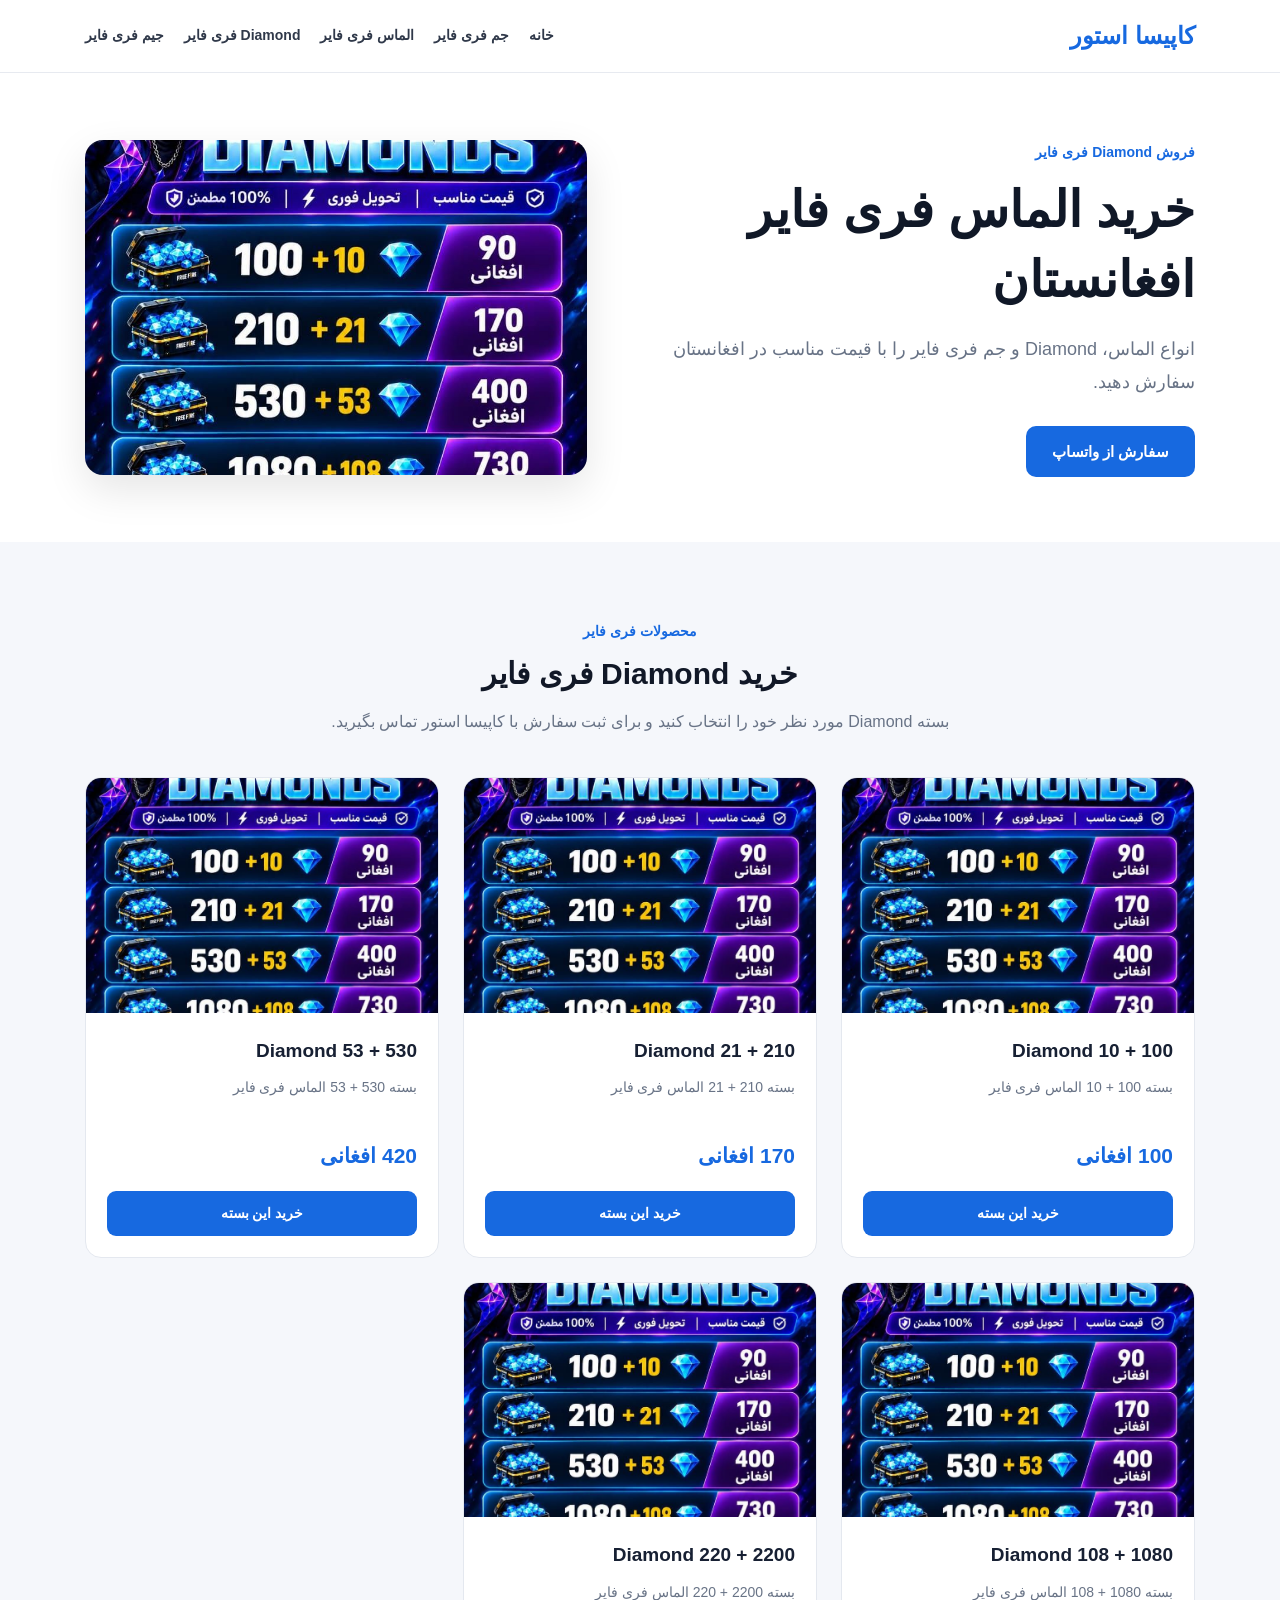
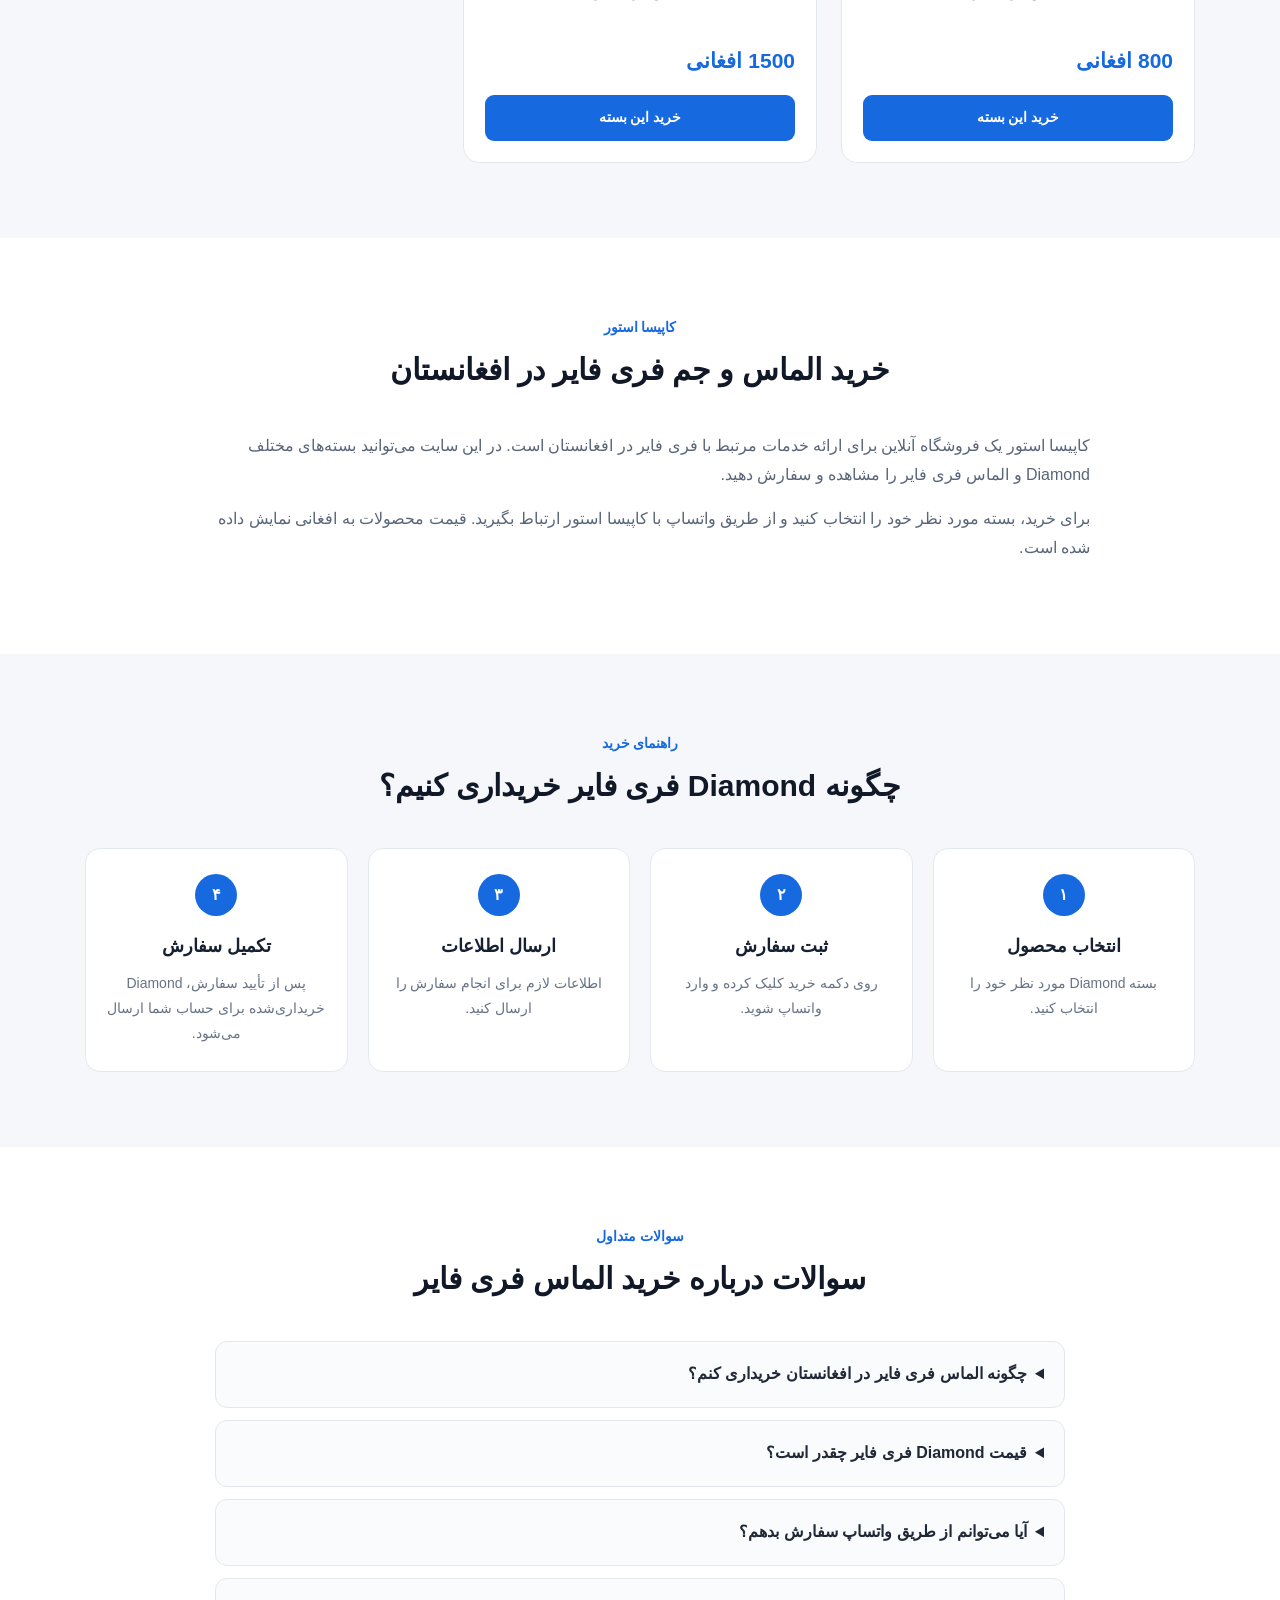
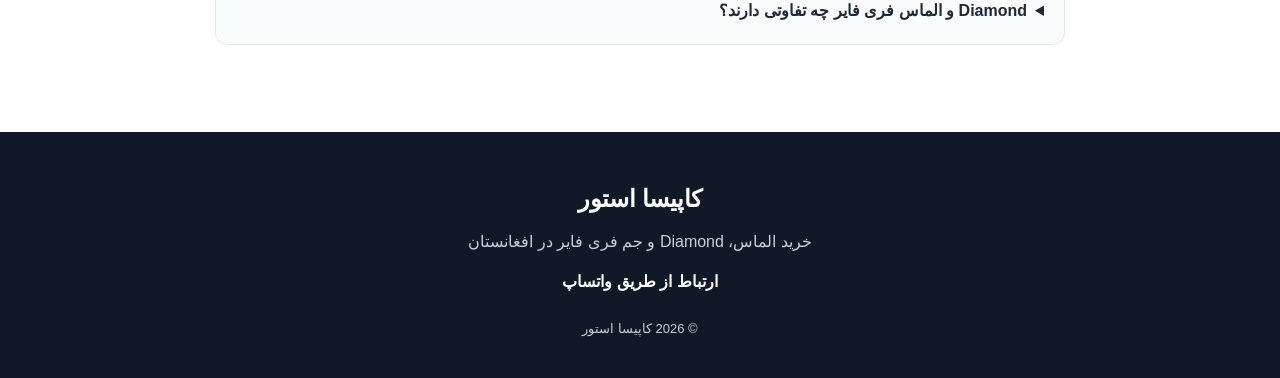
<file: index.html>
<!DOCTYPE html>
<html lang="fa" dir="rtl">

<head>
    <meta charset="UTF-8">

    <meta name="viewport" content="width=device-width, initial-scale=1.0">
<link rel="icon" type="image/png" href="/images/favicon.png">
    <title>خرید الماس فری فایر افغانستان</title>

    <meta
        name="description"
        content="خرید الماس فری فایر افغانستان با قیمت مناسب. انواع Diamond و جم فری فایر را از کاپیسا استور سفارش دهید."
    >

    <meta name="robots" content="index, follow">

    <meta name="author" content="کاپیسا استور">

    <link
        rel="canonical"
        href="https://freefire.kapisa.xyz/"
    >
    <!-- Google tag (gtag.js) -->
<script async src="https://www.googletagmanager.com/gtag/js?id=G-NF7ECJJQBE"></script>
<script>
  window.dataLayer = window.dataLayer || [];
  function gtag(){dataLayer.push(arguments);}
  gtag('js', new Date());

  gtag('config', 'G-NF7ECJJQBE');
</script>


    <link rel="stylesheet" href="css/style.css">
</head>

<body>

    <!-- Header -->
    <header class="site-header">

        <div class="container header-container">

            <a href="index.html" class="logo">
                کاپیسا استور
            </a>

            <nav class="main-navigation" aria-label="منوی اصلی">

                <a href="index.html">خانه</a>

                <a href="jam.html">
                    جم فری فایر
                </a>

                <a href="almaz.html">
                    الماس فری فایر
                </a>

                <a href="diamond.html">
                    Diamond فری فایر
                </a>

                <a href="jim.html">
                    جیم فری فایر
                </a>

            </nav>

        </div>

    </header>


    <main>

        <!-- Hero -->
        <section class="hero">

            <div class="container hero-container">

                <div class="hero-content">

                    <span class="hero-label">
                        فروش Diamond فری فایر
                    </span>

                    <h1>
                        خرید الماس فری فایر افغانستان
                    </h1>

                    <p>
                        انواع الماس، Diamond و جم فری فایر را با قیمت
                        مناسب در افغانستان سفارش دهید.
                    </p>

                    <a
                        href="https://wa.me/93796345081"
                        class="primary-button"
                        target="_blank"
                        rel="noopener"
                    >
                        سفارش از واتساپ
                    </a>

                </div>


                <div class="hero-image">

                    <img
                        src="images/freefire-diamond.jpg"
                        alt="خرید الماس فری فایر افغانستان"
                        width="800"
                        height="533"
                    >

                </div>

            </div>

        </section>


        <!-- Products -->
        <section class="products-section">

            <div class="container">

                <div class="section-header">

                    <span class="section-label">
                        محصولات فری فایر
                    </span>

                    <h2>
                        خرید Diamond فری فایر
                    </h2>

                    <p>
                        بسته Diamond مورد نظر خود را انتخاب کنید و
                        برای ثبت سفارش با کاپیسا استور تماس بگیرید.
                    </p>

                </div>


                <div class="products-grid">


                    <!-- 100 + 10 -->
                    <article class="product-card">

                        <img
                            src="images/freefire-diamonds.jpg"
                            alt="100 + 10 Diamond فری فایر"
                            width="600"
                            height="400"
                            loading="lazy"
                        >

                        <div class="product-content">

                            <h3>
                                100 + 10 Diamond
                            </h3>

                            <p>
                                بسته 100 + 10 الماس فری فایر
                            </p>

                            <div class="product-price">
                                100 افغانی
                            </div>

                            <a
                                href="https://wa.me/93796345081?text=سلام،%20بسته%20100%20%2B%2010%20Diamond%20فری%20فایر%20را%20می‌خواهم."
                                class="product-button"
                                target="_blank"
                                rel="noopener"
                            >
                                خرید این بسته
                            </a>

                        </div>

                    </article>


                    <!-- 210 + 21 -->
                    <article class="product-card">

                        <img
                            src="images/freefire-diamonds.jpg"
                            alt="210 + 21 Diamond فری فایر"
                            width="600"
                            height="400"
                            loading="lazy"
                        >

                        <div class="product-content">

                            <h3>
                                210 + 21 Diamond
                            </h3>

                            <p>
                                بسته 210 + 21 الماس فری فایر
                            </p>

                            <div class="product-price">
                                170 افغانی
                            </div>

                            <a
                                href="https://wa.me/93796345081?text=سلام،%20بسته%20210%20%2B%2021%20Diamond%20فری%20فایر%20را%20می‌خواهم."
                                class="product-button"
                                target="_blank"
                                rel="noopener"
                            >
                                خرید این بسته
                            </a>

                        </div>

                    </article>


                    <!-- 530 + 53 -->
                    <article class="product-card">

                        <img
                            src="images/freefire-diamonds.jpg"
                            alt="530 + 53 Diamond فری فایر"
                            width="600"
                            height="400"
                            loading="lazy"
                        >

                        <div class="product-content">

                            <h3>
                                530 + 53 Diamond
                            </h3>

                            <p>
                                بسته 530 + 53 الماس فری فایر
                            </p>

                            <div class="product-price">
                                420 افغانی
                            </div>

                            <a
                                href="https://wa.me/93796345081?text=سلام،%20بسته%20530%20%2B%2053%20Diamond%20فری%20فایر%20را%20می‌خواهم."
                                class="product-button"
                                target="_blank"
                                rel="noopener"
                            >
                                خرید این بسته
                            </a>

                        </div>

                    </article>


                    <!-- 1080 + 108 -->
                    <article class="product-card">

                        <img
                            src="images/freefire-diamonds.jpg"
                            alt="1080 + 108 Diamond فری فایر"
                            width="600"
                            height="400"
                            loading="lazy"
                        >

                        <div class="product-content">

                            <h3>
                                1080 + 108 Diamond
                            </h3>

                            <p>
                                بسته 1080 + 108 الماس فری فایر
                            </p>

                            <div class="product-price">
                                800 افغانی
                            </div>

                            <a
                                href="https://wa.me/93796345081?text=سلام،%20بسته%201080%20%2B%20108%20Diamond%20فری%20فایر%20را%20می‌خواهم."
                                class="product-button"
                                target="_blank"
                                rel="noopener"
                            >
                                خرید این بسته
                            </a>

                        </div>

                    </article>


                    <!-- 2200 + 220 -->
                    <article class="product-card">

                        <img
                            src="images/freefire-diamonds.jpg"
                            alt="2200 + 220 Diamond فری فایر"
                            width="600"
                            height="400"
                            loading="lazy"
                        >

                        <div class="product-content">

                            <h3>
                                2200 + 220 Diamond
                            </h3>

                            <p>
                                بسته 2200 + 220 الماس فری فایر
                            </p>

                            <div class="product-price">
                                1500 افغانی
                            </div>

                            <a
                                href="https://wa.me/93796345081?text=سلام،%20بسته%202200%20%2B%20220%20Diamond%20فری%20فایر%20را%20می‌خواهم."
                                class="product-button"
                                target="_blank"
                                rel="noopener"
                            >
                                خرید این بسته
                            </a>

                        </div>

                    </article>

                </div>

            </div>

        </section>


        <!-- About -->
        <section class="about-section">

            <div class="container">

                <div class="section-header">

                    <span class="section-label">
                        کاپیسا استور
                    </span>

                    <h2>
                        خرید الماس و جم فری فایر در افغانستان
                    </h2>

                </div>

                <div class="about-content">

                    <p>
                        کاپیسا استور یک فروشگاه آنلاین برای ارائه
                        خدمات مرتبط با فری فایر در افغانستان است.
                        در این سایت می‌توانید بسته‌های مختلف
                        Diamond و الماس فری فایر را مشاهده و سفارش دهید.
                    </p>

                    <p>
                        برای خرید، بسته مورد نظر خود را انتخاب کنید
                        و از طریق واتساپ با کاپیسا استور ارتباط بگیرید.
                        قیمت محصولات به افغانی نمایش داده شده است.
                    </p>

                </div>

            </div>

        </section>


        <!-- How To Order -->
        <section class="order-section">

            <div class="container">

                <div class="section-header">

                    <span class="section-label">
                        راهنمای خرید
                    </span>

                    <h2>
                        چگونه Diamond فری فایر خریداری کنیم؟
                    </h2>

                </div>


                <div class="steps-grid">

                    <div class="step">

                        <span class="step-number">
                            ۱
                        </span>

                        <h3>
                            انتخاب محصول
                        </h3>

                        <p>
                            بسته Diamond مورد نظر خود را انتخاب کنید.
                        </p>

                    </div>


                    <div class="step">

                        <span class="step-number">
                            ۲
                        </span>

                        <h3>
                            ثبت سفارش
                        </h3>

                        <p>
                            روی دکمه خرید کلیک کرده و وارد واتساپ شوید.
                        </p>

                    </div>


                    <div class="step">

                        <span class="step-number">
                            ۳
                        </span>

                        <h3>
                            ارسال اطلاعات
                        </h3>

                        <p>
                            اطلاعات لازم برای انجام سفارش را ارسال کنید.
                        </p>

                    </div>


                    <div class="step">

                        <span class="step-number">
                            ۴
                        </span>

                        <h3>
                            تکمیل سفارش
                        </h3>

                        <p>
                            پس از تأیید سفارش، Diamond خریداری‌شده
                            برای حساب شما ارسال می‌شود.
                        </p>

                    </div>

                </div>

            </div>

        </section>


        <!-- FAQ -->
        <section class="faq-section">

            <div class="container">

                <div class="section-header">

                    <span class="section-label">
                        سوالات متداول
                    </span>

                    <h2>
                        سوالات درباره خرید الماس فری فایر
                    </h2>

                </div>


                <div class="faq-list">

                    <details>

                        <summary>
                            چگونه الماس فری فایر در افغانستان خریداری کنم؟
                        </summary>

                        <p>
                            بسته مورد نظر خود را از بخش محصولات انتخاب
                            کنید و برای ثبت سفارش از طریق واتساپ با
                            کاپیسا استور ارتباط بگیرید.
                        </p>

                    </details>


                    <details>

                        <summary>
                            قیمت Diamond فری فایر چقدر است؟
                        </summary>

                        <p>
                            قیمت بسته‌های مختلف Diamond در بخش محصولات
                            سایت به افغانی درج شده است.
                        </p>

                    </details>


                    <details>

                        <summary>
                            آیا می‌توانم از طریق واتساپ سفارش بدهم؟
                        </summary>

                        <p>
                            بله. برای سفارش می‌توانید روی دکمه خرید
                            محصول مورد نظر کلیک کرده و از طریق واتساپ
                            با کاپیسا استور ارتباط بگیرید.
                        </p>

                    </details>


                    <details>

                        <summary>
                            Diamond و الماس فری فایر چه تفاوتی دارند؟
                        </summary>

                        <p>
                            در جستجوهای کاربران، عبارت‌های Diamond،
                            الماس، جم و جیم برای اشاره به ارز داخل
                            بازی فری فایر استفاده می‌شوند.
                        </p>

                    </details>

                </div>

            </div>

        </section>

    </main>


    <!-- Footer -->
    <footer class="site-footer">

        <div class="container">

            <h2>
                کاپیسا استور
            </h2>

            <p>
                خرید الماس، Diamond و جم فری فایر در افغانستان
            </p>

            <a
                href="https://wa.me/93796345081"
                target="_blank"
                rel="noopener"
            >
                ارتباط از طریق واتساپ
            </a>

            <p class="copyright">
                © 2026 کاپیسا استور
            </p>

        </div>

    </footer>

</body>

</html>
</file>
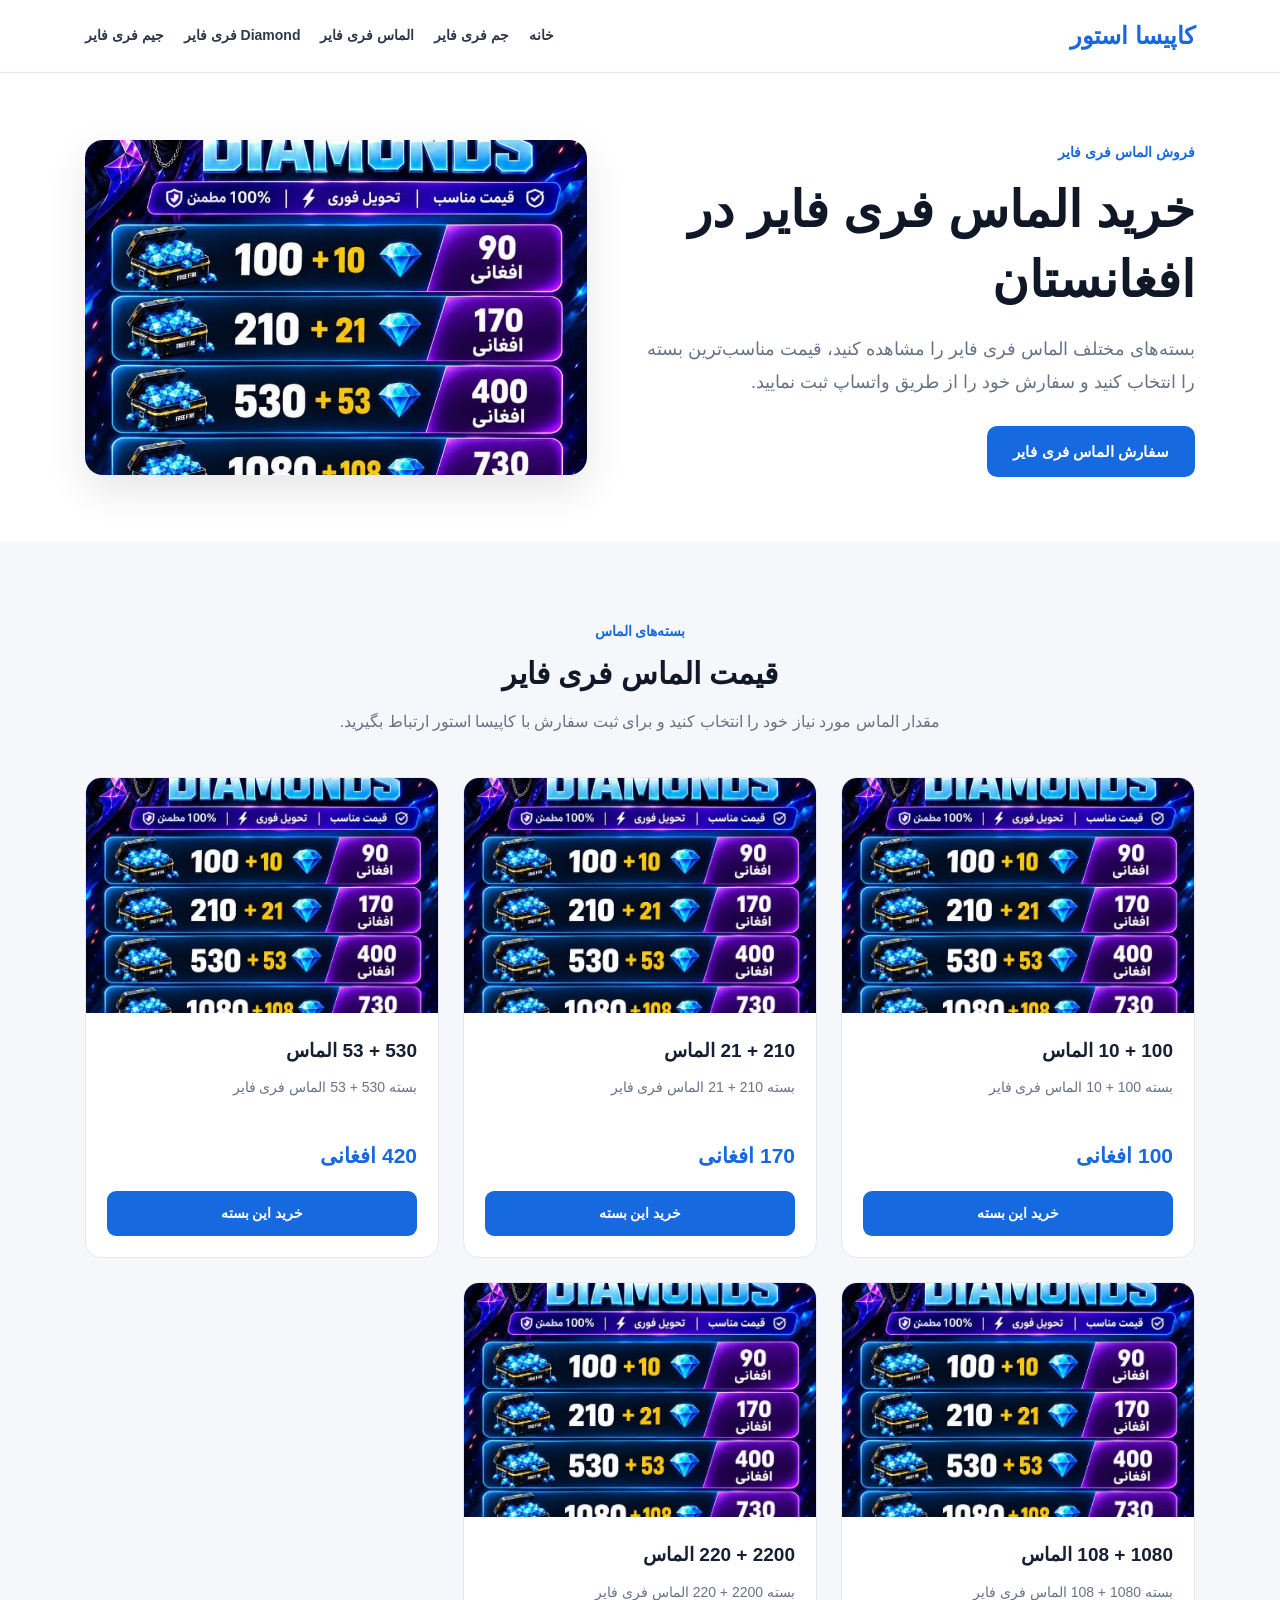
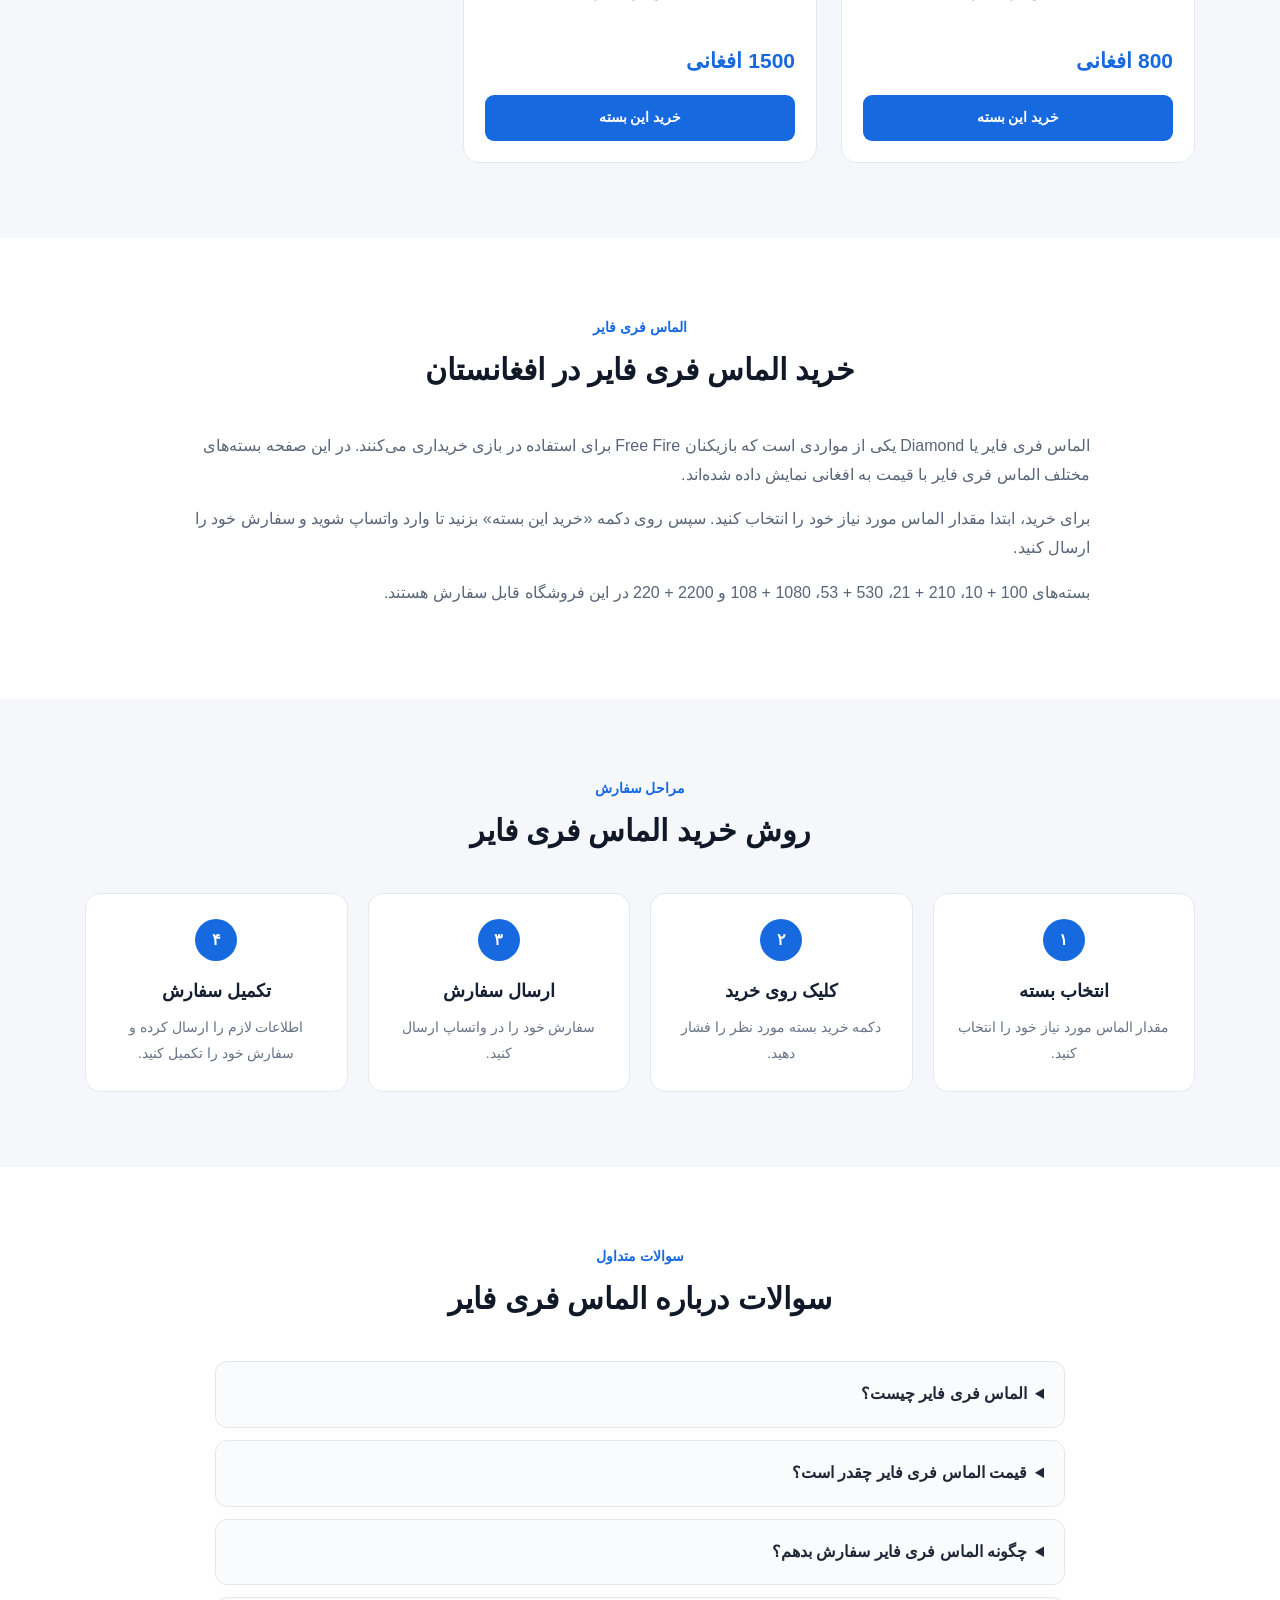
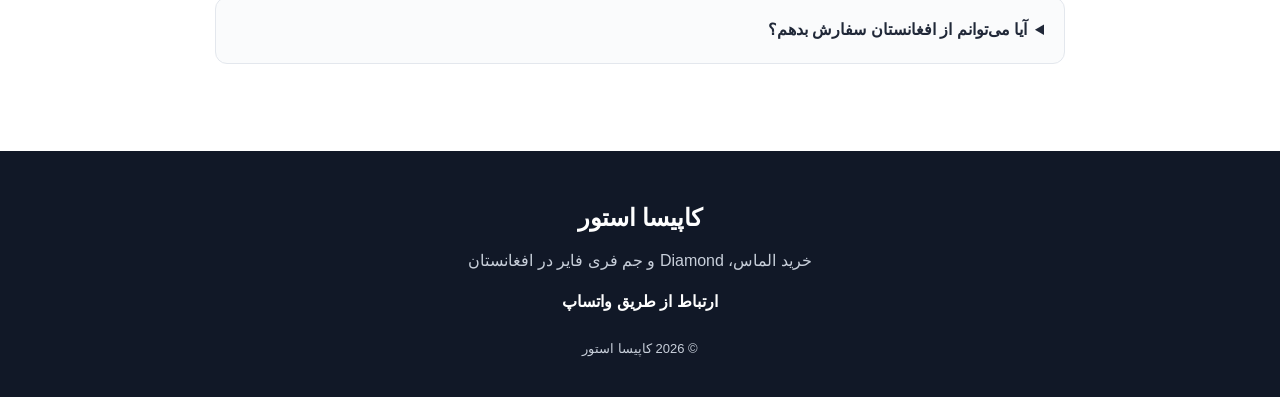
<file: almaz.html>
<!DOCTYPE html>
<html lang="fa" dir="rtl">

<head>
    <meta charset="UTF-8">

    <meta name="viewport" content="width=device-width, initial-scale=1.0">

    <title>خرید الماس فری فایر در افغانستان</title>

    <meta
        name="description"
        content="خرید الماس فری فایر در افغانستان با قیمت مناسب. بسته‌های مختلف الماس فری فایر را از کاپیسا استور انتخاب و از طریق واتساپ سفارش دهید."
    >

    <meta name="robots" content="index, follow">

    <meta name="author" content="کاپیسا استور">

    <link
        rel="canonical"
        href="https://freefire.kapisa.xyz/almaz.html"
    >

    <link rel="stylesheet" href="css/style.css">
</head>

<body>

    <!-- Header -->
    <header class="site-header">

        <div class="container header-container">

            <a href="index.html" class="logo">
                کاپیسا استور
            </a>

            <nav class="main-navigation" aria-label="منوی اصلی">

                <a href="index.html">
                    خانه
                </a>

                <a href="jam.html">
                    جم فری فایر
                </a>

                <a href="almaz.html">
                    الماس فری فایر
                </a>

                <a href="diamond.html">
                    Diamond فری فایر
                </a>

                <a href="jim.html">
                    جیم فری فایر
                </a>

            </nav>

        </div>

    </header>


    <main>

        <!-- Hero -->
        <section class="hero">

            <div class="container hero-container">

                <div class="hero-content">

                    <span class="hero-label">
                        فروش الماس فری فایر
                    </span>

                    <h1>
                        خرید الماس فری فایر در افغانستان
                    </h1>

                    <p>
                        بسته‌های مختلف الماس فری فایر را مشاهده کنید،
                        قیمت مناسب‌ترین بسته را انتخاب کنید و سفارش
                        خود را از طریق واتساپ ثبت نمایید.
                    </p>

                    <a
                        href="https://wa.me/93796345081"
                        class="primary-button"
                        target="_blank"
                        rel="noopener"
                    >
                        سفارش الماس فری فایر
                    </a>

                </div>


                <div class="hero-image">

                    <img
                        src="images/freefire-diamond.jpg"
                        alt="خرید الماس فری فایر در افغانستان"
                        width="800"
                        height="533"
                    >

                </div>

            </div>

        </section>


        <!-- Products -->
        <section class="products-section">

            <div class="container">

                <div class="section-header">

                    <span class="section-label">
                        بسته‌های الماس
                    </span>

                    <h2>
                        قیمت الماس فری فایر
                    </h2>

                    <p>
                        مقدار الماس مورد نیاز خود را انتخاب کنید
                        و برای ثبت سفارش با کاپیسا استور ارتباط بگیرید.
                    </p>

                </div>


                <div class="products-grid">


                    <!-- 100 + 10 -->
                    <article class="product-card">

                        <img
                            src="images/freefire-diamond.jpg"
                            alt="100 + 10 الماس فری فایر"
                            width="600"
                            height="400"
                            loading="lazy"
                        >

                        <div class="product-content">

                            <h3>
                                100 + 10 الماس
                            </h3>

                            <p>
                                بسته 100 + 10 الماس فری فایر
                            </p>

                            <div class="product-price">
                                100 افغانی
                            </div>

                            <a
                                href="https://wa.me/93796345081?text=سلام،%20بسته%20100%20%2B%2010%20الماس%20فری%20فایر%20را%20می‌خواهم."
                                class="product-button"
                                target="_blank"
                                rel="noopener"
                            >
                                خرید این بسته
                            </a>

                        </div>

                    </article>


                    <!-- 210 + 21 -->
                    <article class="product-card">

                        <img
                            src="images/freefire-diamond.jpg"
                            alt="210 + 21 الماس فری فایر"
                            width="600"
                            height="400"
                            loading="lazy"
                        >

                        <div class="product-content">

                            <h3>
                                210 + 21 الماس
                            </h3>

                            <p>
                                بسته 210 + 21 الماس فری فایر
                            </p>

                            <div class="product-price">
                                170 افغانی
                            </div>

                            <a
                                href="https://wa.me/93796345081?text=سلام،%20بسته%20210%20%2B%2021%20الماس%20فری%20فایر%20را%20می‌خواهم."
                                class="product-button"
                                target="_blank"
                                rel="noopener"
                            >
                                خرید این بسته
                            </a>

                        </div>

                    </article>


                    <!-- 530 + 53 -->
                    <article class="product-card">

                        <img
                            src="images/freefire-diamond.jpg"
                            alt="530 + 53 الماس فری فایر"
                            width="600"
                            height="400"
                            loading="lazy"
                        >

                        <div class="product-content">

                            <h3>
                                530 + 53 الماس
                            </h3>

                            <p>
                                بسته 530 + 53 الماس فری فایر
                            </p>

                            <div class="product-price">
                                420 افغانی
                            </div>

                            <a
                                href="https://wa.me/93796345081?text=سلام،%20بسته%20530%20%2B%2053%20الماس%20فری%20فایر%20را%20می‌خواهم."
                                class="product-button"
                                target="_blank"
                                rel="noopener"
                            >
                                خرید این بسته
                            </a>

                        </div>

                    </article>


                    <!-- 1080 + 108 -->
                    <article class="product-card">

                        <img
                            src="images/freefire-diamond.jpg"
                            alt="1080 + 108 الماس فری فایر"
                            width="600"
                            height="400"
                            loading="lazy"
                        >

                        <div class="product-content">

                            <h3>
                                1080 + 108 الماس
                            </h3>

                            <p>
                                بسته 1080 + 108 الماس فری فایر
                            </p>

                            <div class="product-price">
                                800 افغانی
                            </div>

                            <a
                                href="https://wa.me/93796345081?text=سلام،%20بسته%201080%20%2B%20108%20الماس%20فری%20فایر%20را%20می‌خواهم."
                                class="product-button"
                                target="_blank"
                                rel="noopener"
                            >
                                خرید این بسته
                            </a>

                        </div>

                    </article>


                    <!-- 2200 + 220 -->
                    <article class="product-card">

                        <img
                            src="images/freefire-diamond.jpg"
                            alt="2200 + 220 الماس فری فایر"
                            width="600"
                            height="400"
                            loading="lazy"
                        >

                        <div class="product-content">

                            <h3>
                                2200 + 220 الماس
                            </h3>

                            <p>
                                بسته 2200 + 220 الماس فری فایر
                            </p>

                            <div class="product-price">
                                1500 افغانی
                            </div>

                            <a
                                href="https://wa.me/93796345081?text=سلام،%20بسته%202200%20%2B%20220%20الماس%20فری%20فایر%20را%20می‌خواهم."
                                class="product-button"
                                target="_blank"
                                rel="noopener"
                            >
                                خرید این بسته
                            </a>

                        </div>

                    </article>

                </div>

            </div>

        </section>


        <!-- About -->
        <section class="about-section">

            <div class="container">

                <div class="section-header">

                    <span class="section-label">
                        الماس فری فایر
                    </span>

                    <h2>
                        خرید الماس فری فایر در افغانستان
                    </h2>

                </div>


                <div class="about-content">

                    <p>
                        الماس فری فایر یا Diamond یکی از مواردی است
                        که بازیکنان Free Fire برای استفاده در بازی
                        خریداری می‌کنند. در این صفحه بسته‌های مختلف
                        الماس فری فایر با قیمت به افغانی نمایش داده شده‌اند.
                    </p>

                    <p>
                        برای خرید، ابتدا مقدار الماس مورد نیاز خود را
                        انتخاب کنید. سپس روی دکمه «خرید این بسته» بزنید
                        تا وارد واتساپ شوید و سفارش خود را ارسال کنید.
                    </p>

                    <p>
                        بسته‌های 100 + 10، 210 + 21، 530 + 53،
                        1080 + 108 و 2200 + 220 در این فروشگاه
                        قابل سفارش هستند.
                    </p>

                </div>

            </div>

        </section>


        <!-- Order -->
        <section class="order-section">

            <div class="container">

                <div class="section-header">

                    <span class="section-label">
                        مراحل سفارش
                    </span>

                    <h2>
                        روش خرید الماس فری فایر
                    </h2>

                </div>


                <div class="steps-grid">

                    <div class="step">

                        <span class="step-number">
                            ۱
                        </span>

                        <h3>
                            انتخاب بسته
                        </h3>

                        <p>
                            مقدار الماس مورد نیاز خود را انتخاب کنید.
                        </p>

                    </div>


                    <div class="step">

                        <span class="step-number">
                            ۲
                        </span>

                        <h3>
                            کلیک روی خرید
                        </h3>

                        <p>
                            دکمه خرید بسته مورد نظر را فشار دهید.
                        </p>

                    </div>


                    <div class="step">

                        <span class="step-number">
                            ۳
                        </span>

                        <h3>
                            ارسال سفارش
                        </h3>

                        <p>
                            سفارش خود را در واتساپ ارسال کنید.
                        </p>

                    </div>


                    <div class="step">

                        <span class="step-number">
                            ۴
                        </span>

                        <h3>
                            تکمیل سفارش
                        </h3>

                        <p>
                            اطلاعات لازم را ارسال کرده و سفارش خود
                            را تکمیل کنید.
                        </p>

                    </div>

                </div>

            </div>

        </section>


        <!-- FAQ -->
        <section class="faq-section">

            <div class="container">

                <div class="section-header">

                    <span class="section-label">
                        سوالات متداول
                    </span>

                    <h2>
                        سوالات درباره الماس فری فایر
                    </h2>

                </div>


                <div class="faq-list">

                    <details>

                        <summary>
                            الماس فری فایر چیست؟
                        </summary>

                        <p>
                            Diamond یا الماس، ارز داخل بازی Free Fire
                            است که بازیکنان از آن برای برخی امکانات
                            و خریدهای داخل بازی استفاده می‌کنند.
                        </p>

                    </details>


                    <details>

                        <summary>
                            قیمت الماس فری فایر چقدر است؟
                        </summary>

                        <p>
                            قیمت بر اساس مقدار Diamond متفاوت است.
                            قیمت هر بسته در بخش محصولات این صفحه
                            به افغانی نمایش داده شده است.
                        </p>

                    </details>


                    <details>

                        <summary>
                            چگونه الماس فری فایر سفارش بدهم؟
                        </summary>

                        <p>
                            بسته مورد نظر را انتخاب کنید و از طریق
                            دکمه خرید، سفارش خود را در واتساپ ارسال کنید.
                        </p>

                    </details>


                    <details>

                        <summary>
                            آیا می‌توانم از افغانستان سفارش بدهم؟
                        </summary>

                        <p>
                            بله، این صفحه برای سفارش الماس فری فایر
                            در افغانستان طراحی شده است و قیمت‌ها
                            به افغانی نمایش داده می‌شوند.
                        </p>

                    </details>

                </div>

            </div>

        </section>

    </main>


    <!-- Footer -->
    <footer class="site-footer">

        <div class="container">

            <h2>
                کاپیسا استور
            </h2>

            <p>
                خرید الماس، Diamond و جم فری فایر در افغانستان
            </p>

            <a
                href="https://wa.me/93796345081"
                target="_blank"
                rel="noopener"
            >
                ارتباط از طریق واتساپ
            </a>

            <p class="copyright">
                © 2026 کاپیسا استور
            </p>

        </div>

    </footer>

</body>

</html>
</file>
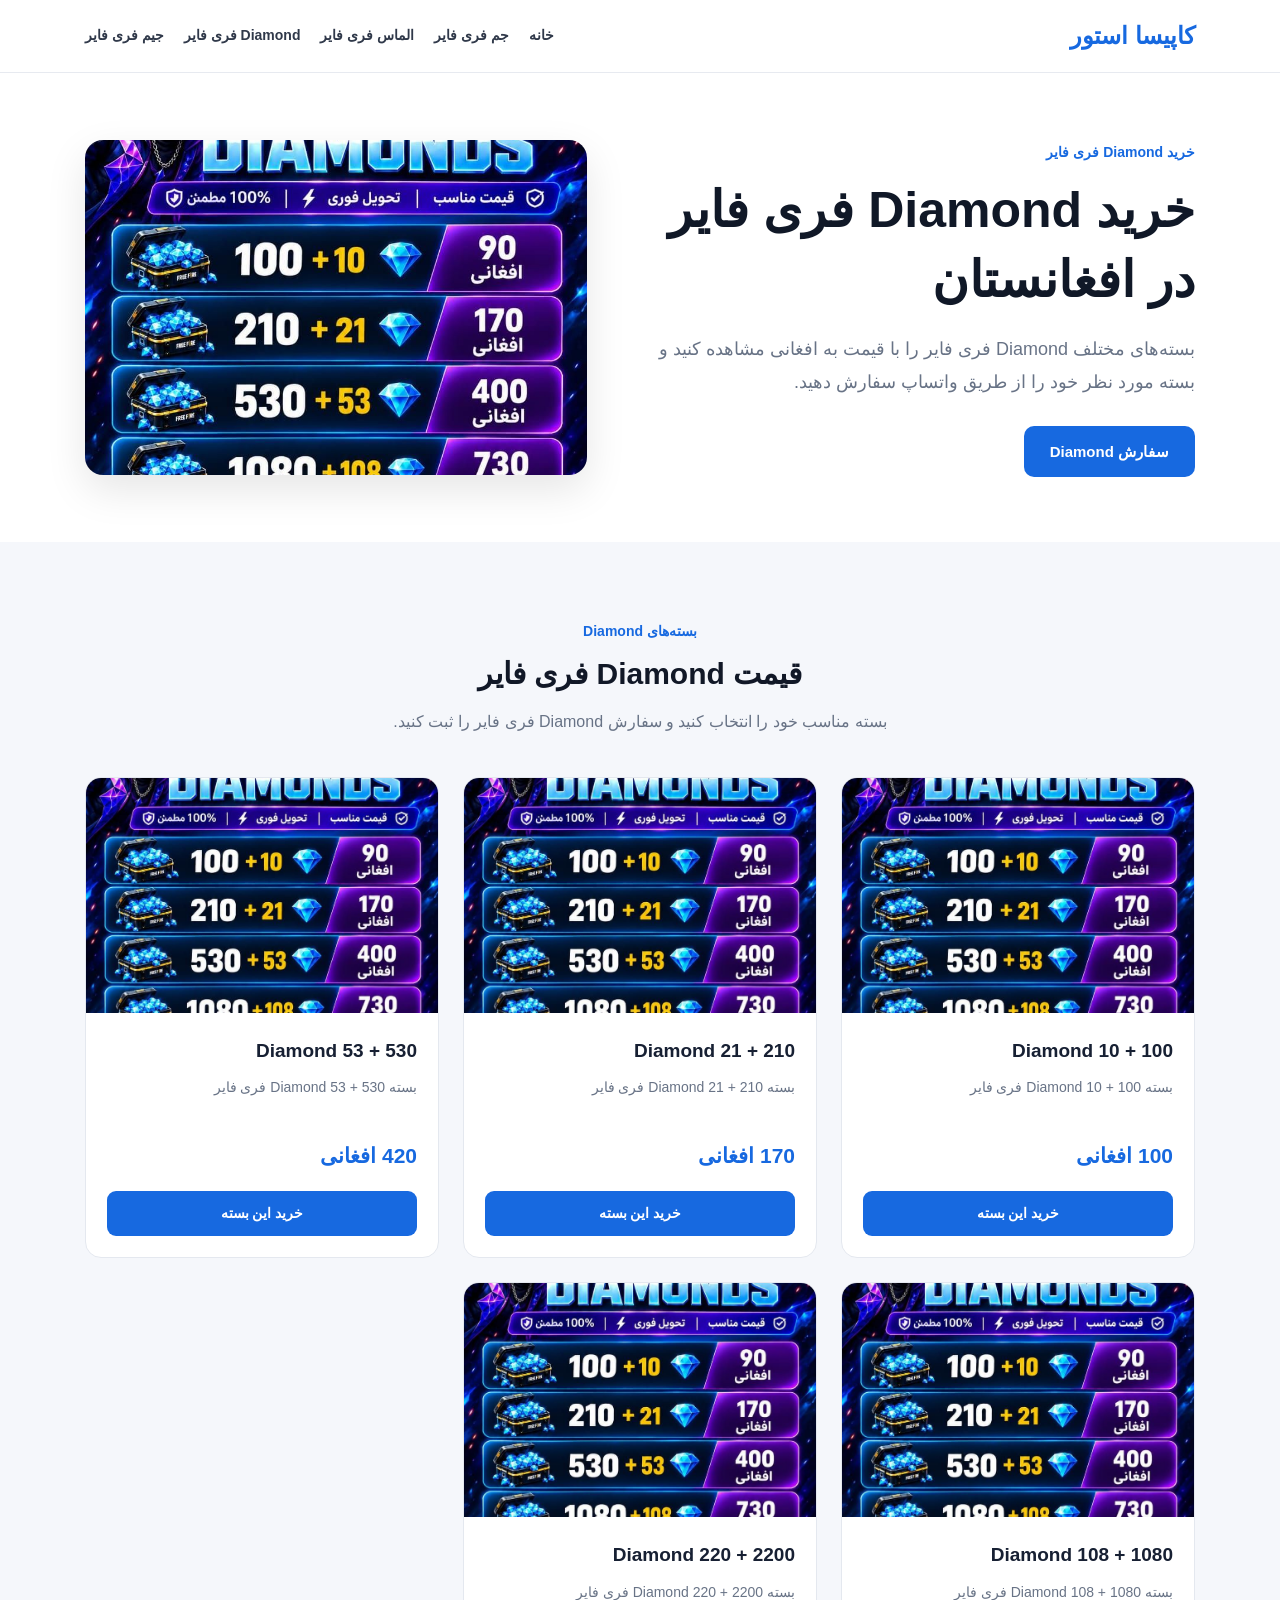
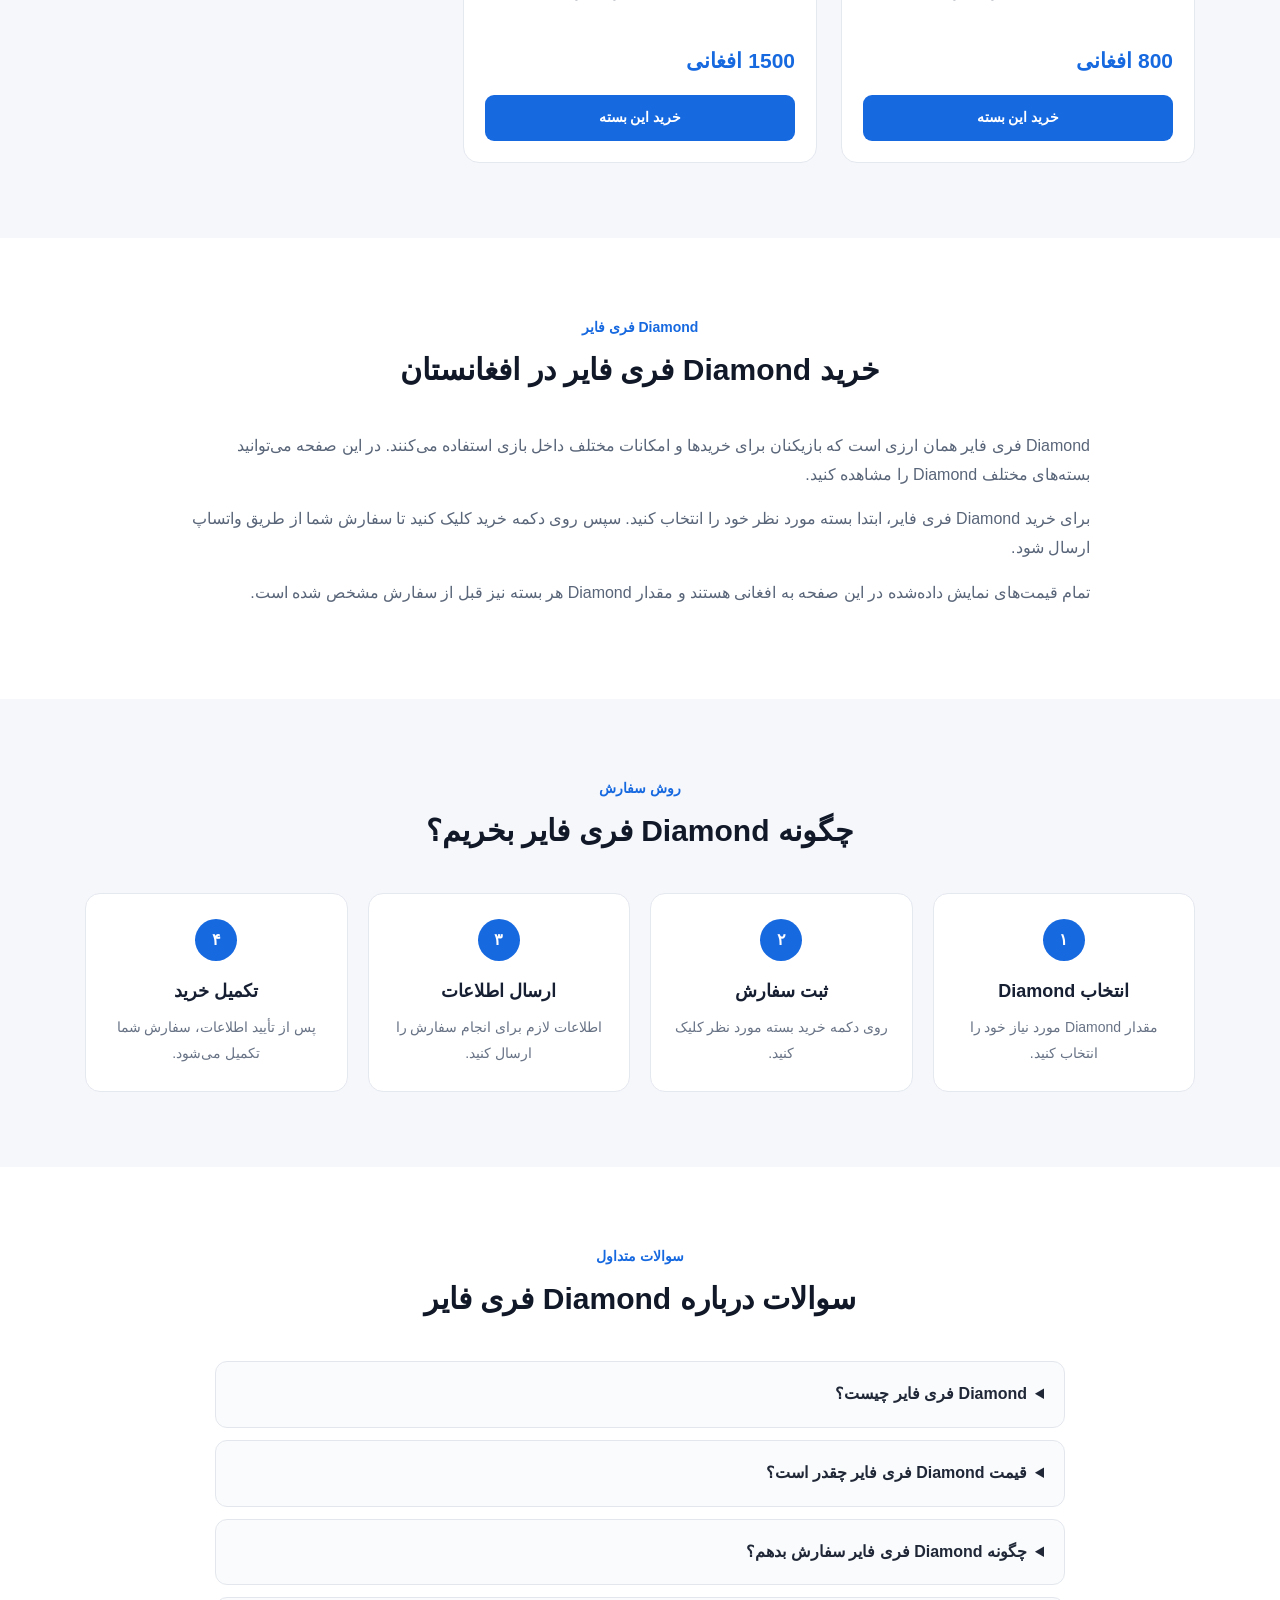
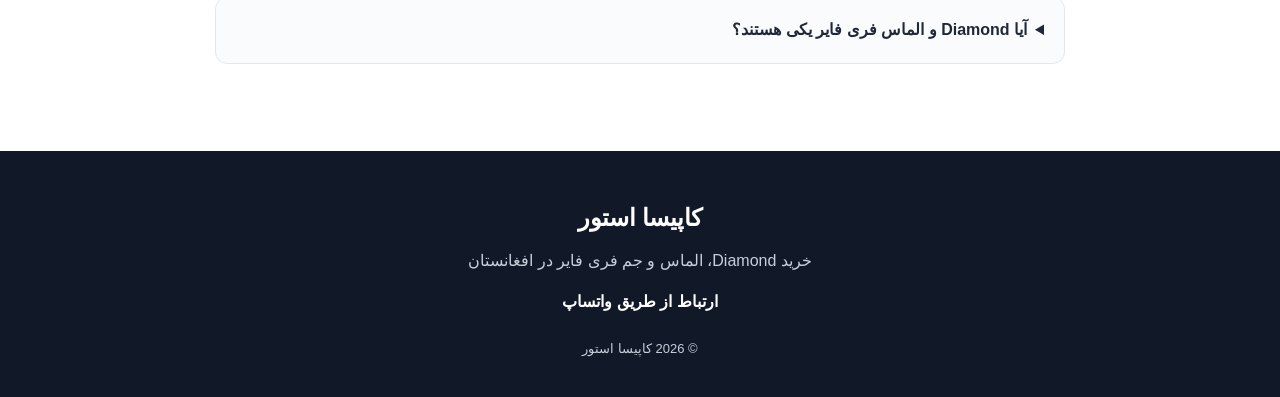
<file: diamond.html>
<!DOCTYPE html>
<html lang="fa" dir="rtl">

<head>
    <meta charset="UTF-8">

    <meta name="viewport" content="width=device-width, initial-scale=1.0">

    <title>خرید Diamond فری فایر در افغانستان</title>

    <meta
        name="description"
        content="خرید Diamond فری فایر در افغانستان با قیمت مناسب. بسته‌های مختلف Diamond فری فایر را انتخاب و از طریق واتساپ سفارش دهید."
    >

    <meta name="robots" content="index, follow">

    <meta name="author" content="کاپیسا استور">

    <link
        rel="canonical"
        href="https://freefire.kapisa.xyz/diamond.html"
    >

    <link rel="stylesheet" href="css/style.css">
</head>

<body>

    <header class="site-header">

        <div class="container header-container">

            <a href="index.html" class="logo">
                کاپیسا استور
            </a>

            <nav class="main-navigation" aria-label="منوی اصلی">

                <a href="index.html">خانه</a>

                <a href="jam.html">
                    جم فری فایر
                </a>

                <a href="almaz.html">
                    الماس فری فایر
                </a>

                <a href="diamond.html">
                    Diamond فری فایر
                </a>

                <a href="jim.html">
                    جیم فری فایر
                </a>

            </nav>

        </div>

    </header>


    <main>

        <!-- Hero -->
        <section class="hero">

            <div class="container hero-container">

                <div class="hero-content">

                    <span class="hero-label">
                        خرید Diamond فری فایر
                    </span>

                    <h1>
                        خرید Diamond فری فایر در افغانستان
                    </h1>

                    <p>
                        بسته‌های مختلف Diamond فری فایر را با
                        قیمت به افغانی مشاهده کنید و بسته مورد نظر
                        خود را از طریق واتساپ سفارش دهید.
                    </p>

                    <a
                        href="https://wa.me/93796345081"
                        class="primary-button"
                        target="_blank"
                        rel="noopener"
                    >
                        سفارش Diamond
                    </a>

                </div>


                <div class="hero-image">

                    <img
                        src="images/freefire-diamonds.jpg"
                        alt="خرید Diamond فری فایر در افغانستان"
                        width="800"
                        height="533"
                    >

                </div>

            </div>

        </section>


        <!-- Products -->
        <section class="products-section">

            <div class="container">

                <div class="section-header">

                    <span class="section-label">
                        بسته‌های Diamond
                    </span>

                    <h2>
                        قیمت Diamond فری فایر
                    </h2>

                    <p>
                        بسته مناسب خود را انتخاب کنید و سفارش
                        Diamond فری فایر را ثبت کنید.
                    </p>

                </div>


                <div class="products-grid">


                    <article class="product-card">

                        <img
                            src="images/freefire-diamonds.jpg"
                            alt="100 + 10 Diamond فری فایر"
                            width="600"
                            height="400"
                            loading="lazy"
                        >

                        <div class="product-content">

                            <h3>
                                100 + 10 Diamond
                            </h3>

                            <p>
                                بسته 100 + 10 Diamond فری فایر
                            </p>

                            <div class="product-price">
                                100 افغانی
                            </div>

                            <a
                                href="https://wa.me/93796345081?text=سلام،%20بسته%20100%20%2B%2010%20Diamond%20فری%20فایر%20را%20می‌خواهم."
                                class="product-button"
                                target="_blank"
                                rel="noopener"
                            >
                                خرید این بسته
                            </a>

                        </div>

                    </article>


                    <article class="product-card">

                        <img
                            src="images/freefire-diamonds.jpg"
                            alt="210 + 21 Diamond فری فایر"
                            width="600"
                            height="400"
                            loading="lazy"
                        >

                        <div class="product-content">

                            <h3>
                                210 + 21 Diamond
                            </h3>

                            <p>
                                بسته 210 + 21 Diamond فری فایر
                            </p>

                            <div class="product-price">
                                170 افغانی
                            </div>

                            <a
                                href="https://wa.me/93796345081?text=سلام،%20بسته%20210%20%2B%2021%20Diamond%20فری%20فایر%20را%20می‌خواهم."
                                class="product-button"
                                target="_blank"
                                rel="noopener"
                            >
                                خرید این بسته
                            </a>

                        </div>

                    </article>


                    <article class="product-card">

                        <img
                            src="images/freefire-diamonds.jpg"
                            alt="530 + 53 Diamond فری فایر"
                            width="600"
                            height="400"
                            loading="lazy"
                        >

                        <div class="product-content">

                            <h3>
                                530 + 53 Diamond
                            </h3>

                            <p>
                                بسته 530 + 53 Diamond فری فایر
                            </p>

                            <div class="product-price">
                                420 افغانی
                            </div>

                            <a
                                href="https://wa.me/93796345081?text=سلام،%20بسته%20530%20%2B%2053%20Diamond%20فری%20فایر%20را%20می‌خواهم."
                                class="product-button"
                                target="_blank"
                                rel="noopener"
                            >
                                خرید این بسته
                            </a>

                        </div>

                    </article>


                    <article class="product-card">

                        <img
                            src="images/freefire-diamonds.jpg"
                            alt="1080 + 108 Diamond فری فایر"
                            width="600"
                            height="400"
                            loading="lazy"
                        >

                        <div class="product-content">

                            <h3>
                                1080 + 108 Diamond
                            </h3>

                            <p>
                                بسته 1080 + 108 Diamond فری فایر
                            </p>

                            <div class="product-price">
                                800 افغانی
                            </div>

                            <a
                                href="https://wa.me/93796345081?text=سلام،%20بسته%201080%20%2B%20108%20Diamond%20فری%20فایر%20را%20می‌خواهم."
                                class="product-button"
                                target="_blank"
                                rel="noopener"
                            >
                                خرید این بسته
                            </a>

                        </div>

                    </article>


                    <article class="product-card">

                        <img
                            src="images/freefire-diamonds.jpg"
                            alt="2200 + 220 Diamond فری فایر"
                            width="600"
                            height="400"
                            loading="lazy"
                        >

                        <div class="product-content">

                            <h3>
                                2200 + 220 Diamond
                            </h3>

                            <p>
                                بسته 2200 + 220 Diamond فری فایر
                            </p>

                            <div class="product-price">
                                1500 افغانی
                            </div>

                            <a
                                href="https://wa.me/93796345081?text=سلام،%20بسته%202200%20%2B%20220%20Diamond%20فری%20فایر%20را%20می‌خواهم."
                                class="product-button"
                                target="_blank"
                                rel="noopener"
                            >
                                خرید این بسته
                            </a>

                        </div>

                    </article>

                </div>

            </div>

        </section>


        <!-- About -->
        <section class="about-section">

            <div class="container">

                <div class="section-header">

                    <span class="section-label">
                        Diamond فری فایر
                    </span>

                    <h2>
                        خرید Diamond فری فایر در افغانستان
                    </h2>

                </div>


                <div class="about-content">

                    <p>
                        Diamond فری فایر همان ارزی است که بازیکنان
                        برای خریدها و امکانات مختلف داخل بازی استفاده
                        می‌کنند. در این صفحه می‌توانید بسته‌های مختلف
                        Diamond را مشاهده کنید.
                    </p>

                    <p>
                        برای خرید Diamond فری فایر، ابتدا بسته مورد
                        نظر خود را انتخاب کنید. سپس روی دکمه خرید
                        کلیک کنید تا سفارش شما از طریق واتساپ ارسال شود.
                    </p>

                    <p>
                        تمام قیمت‌های نمایش داده‌شده در این صفحه
                        به افغانی هستند و مقدار Diamond هر بسته
                        نیز قبل از سفارش مشخص شده است.
                    </p>

                </div>

            </div>

        </section>


        <!-- Order -->
        <section class="order-section">

            <div class="container">

                <div class="section-header">

                    <span class="section-label">
                        روش سفارش
                    </span>

                    <h2>
                        چگونه Diamond فری فایر بخریم؟
                    </h2>

                </div>


                <div class="steps-grid">

                    <div class="step">

                        <span class="step-number">
                            ۱
                        </span>

                        <h3>
                            انتخاب Diamond
                        </h3>

                        <p>
                            مقدار Diamond مورد نیاز خود را انتخاب کنید.
                        </p>

                    </div>


                    <div class="step">

                        <span class="step-number">
                            ۲
                        </span>

                        <h3>
                            ثبت سفارش
                        </h3>

                        <p>
                            روی دکمه خرید بسته مورد نظر کلیک کنید.
                        </p>

                    </div>


                    <div class="step">

                        <span class="step-number">
                            ۳
                        </span>

                        <h3>
                            ارسال اطلاعات
                        </h3>

                        <p>
                            اطلاعات لازم برای انجام سفارش را ارسال کنید.
                        </p>

                    </div>


                    <div class="step">

                        <span class="step-number">
                            ۴
                        </span>

                        <h3>
                            تکمیل خرید
                        </h3>

                        <p>
                            پس از تأیید اطلاعات، سفارش شما تکمیل می‌شود.
                        </p>

                    </div>

                </div>

            </div>

        </section>


        <!-- FAQ -->
        <section class="faq-section">

            <div class="container">

                <div class="section-header">

                    <span class="section-label">
                        سوالات متداول
                    </span>

                    <h2>
                        سوالات درباره Diamond فری فایر
                    </h2>

                </div>


                <div class="faq-list">

                    <details>

                        <summary>
                            Diamond فری فایر چیست؟
                        </summary>

                        <p>
                            Diamond ارز داخل بازی Free Fire است که
                            برای بعضی خریدها و امکانات داخل بازی
                            استفاده می‌شود.
                        </p>

                    </details>


                    <details>

                        <summary>
                            قیمت Diamond فری فایر چقدر است؟
                        </summary>

                        <p>
                            قیمت بر اساس مقدار Diamond هر بسته متفاوت
                            است. قیمت بسته‌ها در بخش محصولات همین صفحه
                            به افغانی نمایش داده شده است.
                        </p>

                    </details>


                    <details>

                        <summary>
                            چگونه Diamond فری فایر سفارش بدهم؟
                        </summary>

                        <p>
                            بسته مورد نظر خود را انتخاب کنید و از طریق
                            دکمه خرید، سفارش خود را در واتساپ ارسال کنید.
                        </p>

                    </details>


                    <details>

                        <summary>
                            آیا Diamond و الماس فری فایر یکی هستند؟
                        </summary>

                        <p>
                            در جستجوهای کاربران، Diamond و الماس معمولاً
                            برای اشاره به ارز داخل بازی Free Fire استفاده
                            می‌شوند.
                        </p>

                    </details>

                </div>

            </div>

        </section>

    </main>


    <footer class="site-footer">

        <div class="container">

            <h2>
                کاپیسا استور
            </h2>

            <p>
                خرید Diamond، الماس و جم فری فایر در افغانستان
            </p>

            <a
                href="https://wa.me/93796345081"
                target="_blank"
                rel="noopener"
            >
                ارتباط از طریق واتساپ
            </a>

            <p class="copyright">
                © 2026 کاپیسا استور
            </p>

        </div>

    </footer>

</body>

</html>
</file>
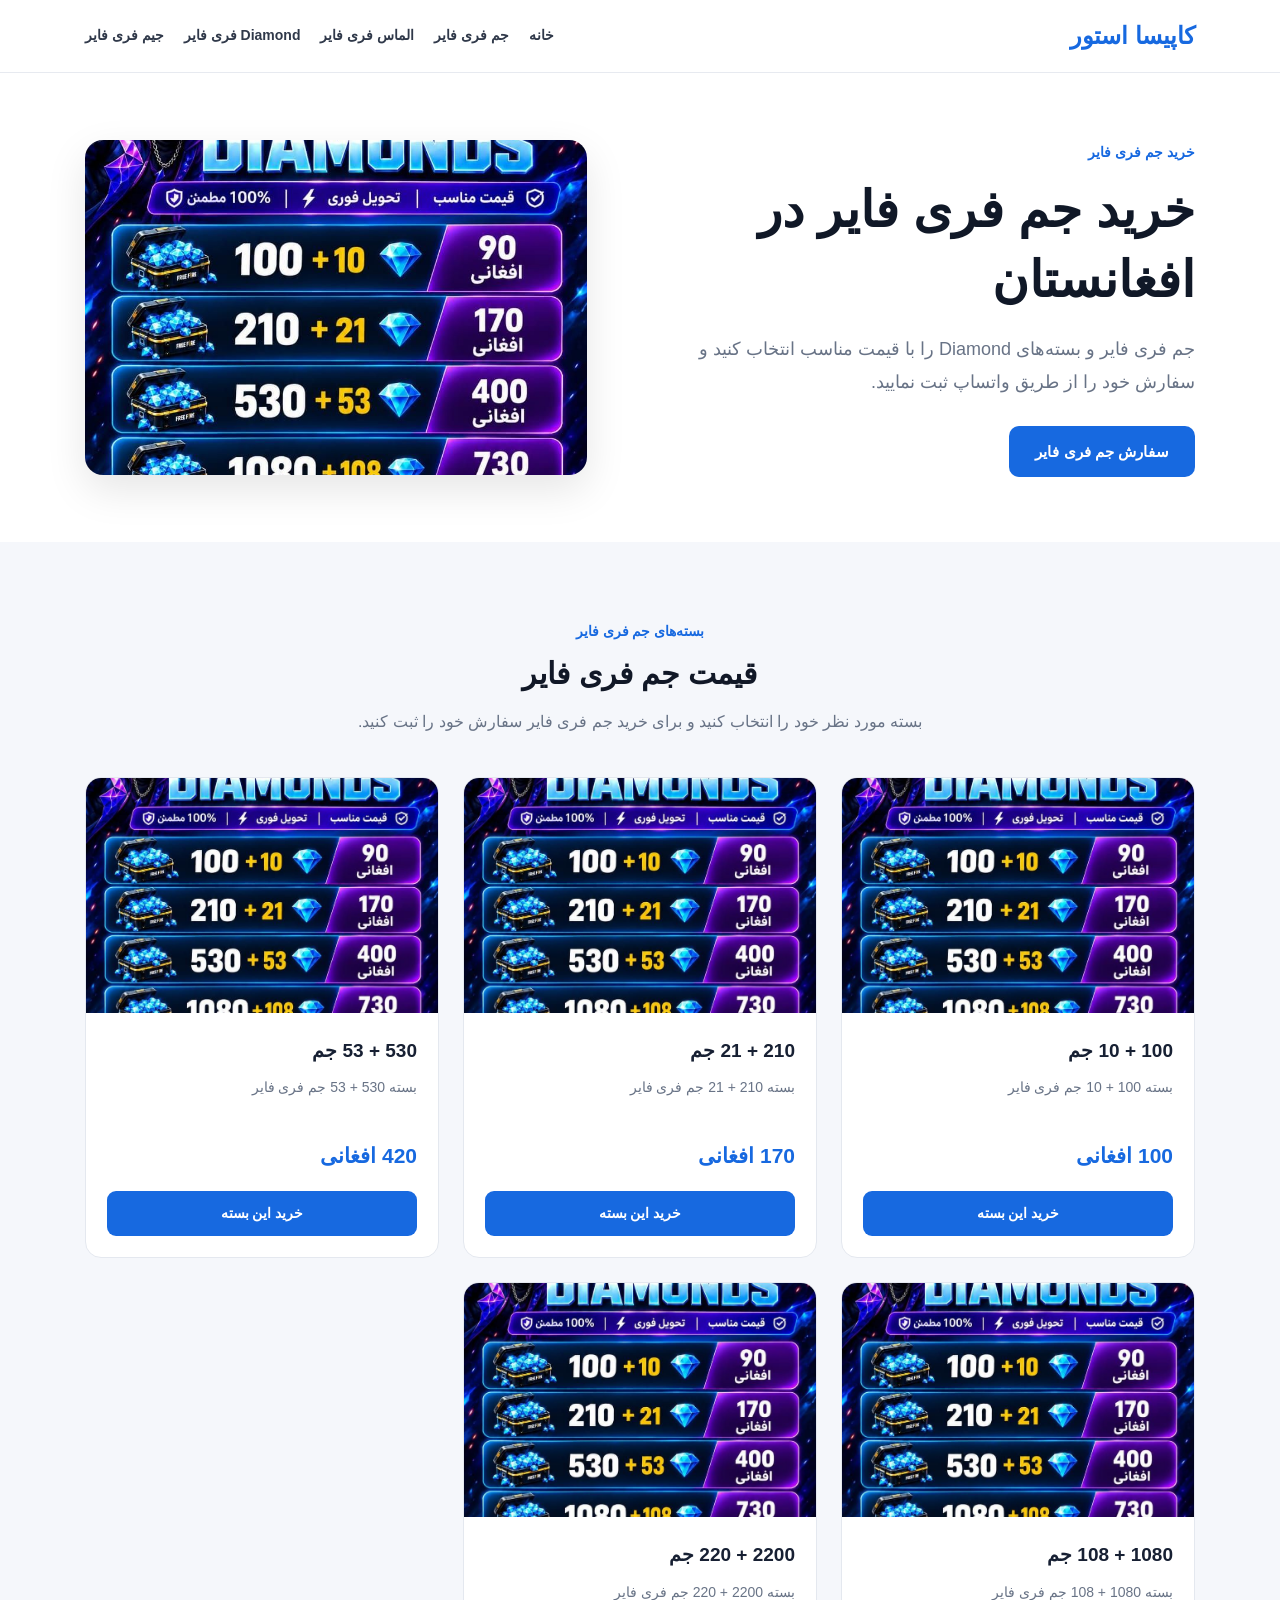
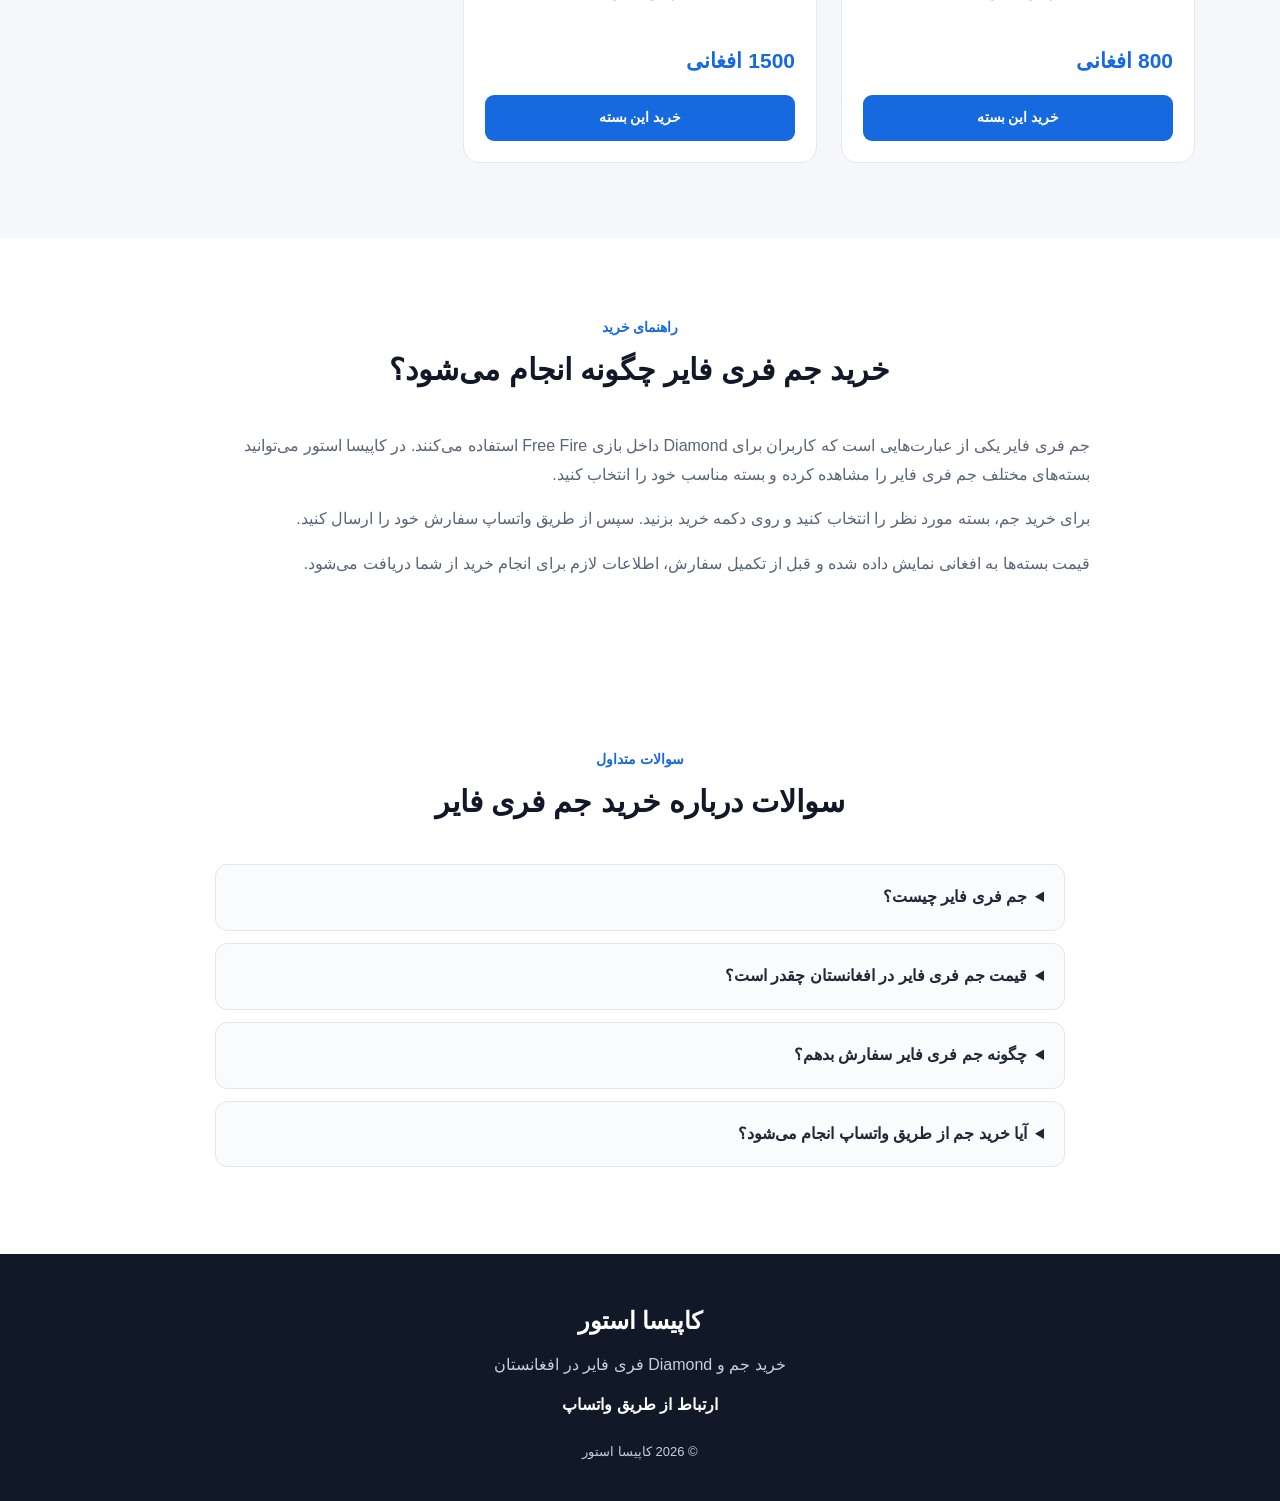
<file: jam.html>
<!DOCTYPE html>
<html lang="fa" dir="rtl">

<head>
    <meta charset="UTF-8">

    <meta name="viewport" content="width=device-width, initial-scale=1.0">

    <title>خرید جم فری فایر در افغانستان</title>

    <meta
        name="description"
        content="خرید جم فری فایر در افغانستان با قیمت مناسب. انواع جم و Diamond فری فایر را از کاپیسا استور سفارش دهید."
    >

    <meta name="robots" content="index, follow">

    <meta name="author" content="کاپیسا استور">

    <link
        rel="canonical"
        href="https://freefire.kapisa.xyz/jam.html"
    >

    <link rel="stylesheet" href="css/style.css">
</head>

<body>

    <!-- Header -->
    <header class="site-header">

        <div class="container header-container">

            <a href="index.html" class="logo">
                کاپیسا استور
            </a>

            <nav class="main-navigation" aria-label="منوی اصلی">

                <a href="index.html">خانه</a>

                <a href="jam.html">
                    جم فری فایر
                </a>

                <a href="almaz.html">
                    الماس فری فایر
                </a>

                <a href="diamond.html">
                    Diamond فری فایر
                </a>

                <a href="jim.html">
                    جیم فری فایر
                </a>

            </nav>

        </div>

    </header>


    <main>

        <!-- Hero -->
        <section class="hero">

            <div class="container hero-container">

                <div class="hero-content">

                    <span class="hero-label">
                        خرید جم فری فایر
                    </span>

                    <h1>
                        خرید جم فری فایر در افغانستان
                    </h1>

                    <p>
                        جم فری فایر و بسته‌های Diamond را با قیمت
                        مناسب انتخاب کنید و سفارش خود را از طریق
                        واتساپ ثبت نمایید.
                    </p>

                    <a
                        href="https://wa.me/93796345081"
                        class="primary-button"
                        target="_blank"
                        rel="noopener"
                    >
                        سفارش جم فری فایر
                    </a>

                </div>


                <div class="hero-image">

                    <img
                        src="images/freefire-diamonds.jpg"
                        alt="خرید جم فری فایر در افغانستان"
                        width="800"
                        height="533"
                    >

                </div>

            </div>

        </section>


        <!-- Products -->
        <section class="products-section">

            <div class="container">

                <div class="section-header">

                    <span class="section-label">
                        بسته‌های جم فری فایر
                    </span>

                    <h2>
                        قیمت جم فری فایر
                    </h2>

                    <p>
                        بسته مورد نظر خود را انتخاب کنید و برای
                        خرید جم فری فایر سفارش خود را ثبت کنید.
                    </p>

                </div>


                <div class="products-grid">


                    <!-- 100 + 10 -->
                    <article class="product-card">

                        <img
                            src="images/freefire-diamonds.jpg"
                            alt="خرید 100 + 10 جم فری فایر"
                            width="600"
                            height="400"
                            loading="lazy"
                        >

                        <div class="product-content">

                            <h3>
                                100 + 10 جم
                            </h3>

                            <p>
                                بسته 100 + 10 جم فری فایر
                            </p>

                            <div class="product-price">
                                100 افغانی
                            </div>

                            <a
                                href="https://wa.me/93796345081?text=سلام،%20بسته%20100%20%2B%2010%20جم%20فری%20فایر%20را%20می‌خواهم."
                                class="product-button"
                                target="_blank"
                                rel="noopener"
                            >
                                خرید این بسته
                            </a>

                        </div>

                    </article>


                    <!-- 210 + 21 -->
                    <article class="product-card">

                        <img
                            src="images/freefire-diamonds.jpg"
                            alt="خرید 210 + 21 جم فری فایر"
                            width="600"
                            height="400"
                            loading="lazy"
                        >

                        <div class="product-content">

                            <h3>
                                210 + 21 جم
                            </h3>

                            <p>
                                بسته 210 + 21 جم فری فایر
                            </p>

                            <div class="product-price">
                                170 افغانی
                            </div>

                            <a
                                href="https://wa.me/93796345081?text=سلام،%20بسته%20210%20%2B%2021%20جم%20فری%20فایر%20را%20می‌خواهم."
                                class="product-button"
                                target="_blank"
                                rel="noopener"
                            >
                                خرید این بسته
                            </a>

                        </div>

                    </article>


                    <!-- 530 + 53 -->
                    <article class="product-card">

                        <img
                            src="images/freefire-diamonds.jpg"
                            alt="خرید 530 + 53 جم فری فایر"
                            width="600"
                            height="400"
                            loading="lazy"
                        >

                        <div class="product-content">

                            <h3>
                                530 + 53 جم
                            </h3>

                            <p>
                                بسته 530 + 53 جم فری فایر
                            </p>

                            <div class="product-price">
                                420 افغانی
                            </div>

                            <a
                                href="https://wa.me/93796345081?text=سلام،%20بسته%20530%20%2B%2053%20جم%20فری%20فایر%20را%20می‌خواهم."
                                class="product-button"
                                target="_blank"
                                rel="noopener"
                            >
                                خرید این بسته
                            </a>

                        </div>

                    </article>


                    <!-- 1080 + 108 -->
                    <article class="product-card">

                        <img
                            src="images/freefire-diamonds.jpg"
                            alt="خرید 1080 + 108 جم فری فایر"
                            width="600"
                            height="400"
                            loading="lazy"
                        >

                        <div class="product-content">

                            <h3>
                                1080 + 108 جم
                            </h3>

                            <p>
                                بسته 1080 + 108 جم فری فایر
                            </p>

                            <div class="product-price">
                                800 افغانی
                            </div>

                            <a
                                href="https://wa.me/93796345081?text=سلام،%20بسته%201080%20%2B%20108%20جم%20فری%20فایر%20را%20می‌خواهم."
                                class="product-button"
                                target="_blank"
                                rel="noopener"
                            >
                                خرید این بسته
                            </a>

                        </div>

                    </article>


                    <!-- 2200 + 220 -->
                    <article class="product-card">

                        <img
                            src="images/freefire-diamonds.jpg"
                            alt="خرید 2200 + 220 جم فری فایر"
                            width="600"
                            height="400"
                            loading="lazy"
                        >

                        <div class="product-content">

                            <h3>
                                2200 + 220 جم
                            </h3>

                            <p>
                                بسته 2200 + 220 جم فری فایر
                            </p>

                            <div class="product-price">
                                1500 افغانی
                            </div>

                            <a
                                href="https://wa.me/93796345081?text=سلام،%20بسته%202200%20%2B%20220%20جم%20فری%20فایر%20را%20می‌خواهم."
                                class="product-button"
                                target="_blank"
                                rel="noopener"
                            >
                                خرید این بسته
                            </a>

                        </div>

                    </article>

                </div>

            </div>

        </section>


        <!-- Information -->
        <section class="about-section">

            <div class="container">

                <div class="section-header">

                    <span class="section-label">
                        راهنمای خرید
                    </span>

                    <h2>
                        خرید جم فری فایر چگونه انجام می‌شود؟
                    </h2>

                </div>

                <div class="about-content">

                    <p>
                        جم فری فایر یکی از عبارت‌هایی است که کاربران
                        برای Diamond داخل بازی Free Fire استفاده می‌کنند.
                        در کاپیسا استور می‌توانید بسته‌های مختلف جم
                        فری فایر را مشاهده کرده و بسته مناسب خود را
                        انتخاب کنید.
                    </p>

                    <p>
                        برای خرید جم، بسته مورد نظر را انتخاب کنید
                        و روی دکمه خرید بزنید. سپس از طریق واتساپ
                        سفارش خود را ارسال کنید.
                    </p>

                    <p>
                        قیمت بسته‌ها به افغانی نمایش داده شده و قبل
                        از تکمیل سفارش، اطلاعات لازم برای انجام
                        خرید از شما دریافت می‌شود.
                    </p>

                </div>

            </div>

        </section>


        <!-- FAQ -->
        <section class="faq-section">

            <div class="container">

                <div class="section-header">

                    <span class="section-label">
                        سوالات متداول
                    </span>

                    <h2>
                        سوالات درباره خرید جم فری فایر
                    </h2>

                </div>


                <div class="faq-list">

                    <details>

                        <summary>
                            جم فری فایر چیست؟
                        </summary>

                        <p>
                            جم یکی از عبارت‌هایی است که کاربران
                            برای Diamond یا الماس فری فایر استفاده
                            می‌کنند.
                        </p>

                    </details>


                    <details>

                        <summary>
                            قیمت جم فری فایر در افغانستان چقدر است؟
                        </summary>

                        <p>
                            قیمت بسته‌ها بر اساس مقدار Diamond متفاوت
                            است. قیمت هر بسته در بخش محصولات همین صفحه
                            نمایش داده شده است.
                        </p>

                    </details>


                    <details>

                        <summary>
                            چگونه جم فری فایر سفارش بدهم؟
                        </summary>

                        <p>
                            بسته مورد نظر را انتخاب کنید و روی دکمه
                            خرید بزنید تا سفارش شما از طریق واتساپ
                            ارسال شود.
                        </p>

                    </details>


                    <details>

                        <summary>
                            آیا خرید جم از طریق واتساپ انجام می‌شود؟
                        </summary>

                        <p>
                            بله، ثبت سفارش از طریق واتساپ کاپیسا استور
                            انجام می‌شود.
                        </p>

                    </details>

                </div>

            </div>

        </section>

    </main>


    <!-- Footer -->
    <footer class="site-footer">

        <div class="container">

            <h2>
                کاپیسا استور
            </h2>

            <p>
                خرید جم و Diamond فری فایر در افغانستان
            </p>

            <a
                href="https://wa.me/93796345081"
                target="_blank"
                rel="noopener"
            >
                ارتباط از طریق واتساپ
            </a>

            <p class="copyright">
                © 2026 کاپیسا استور
            </p>

        </div>

    </footer>

</body>

</html>
</file>
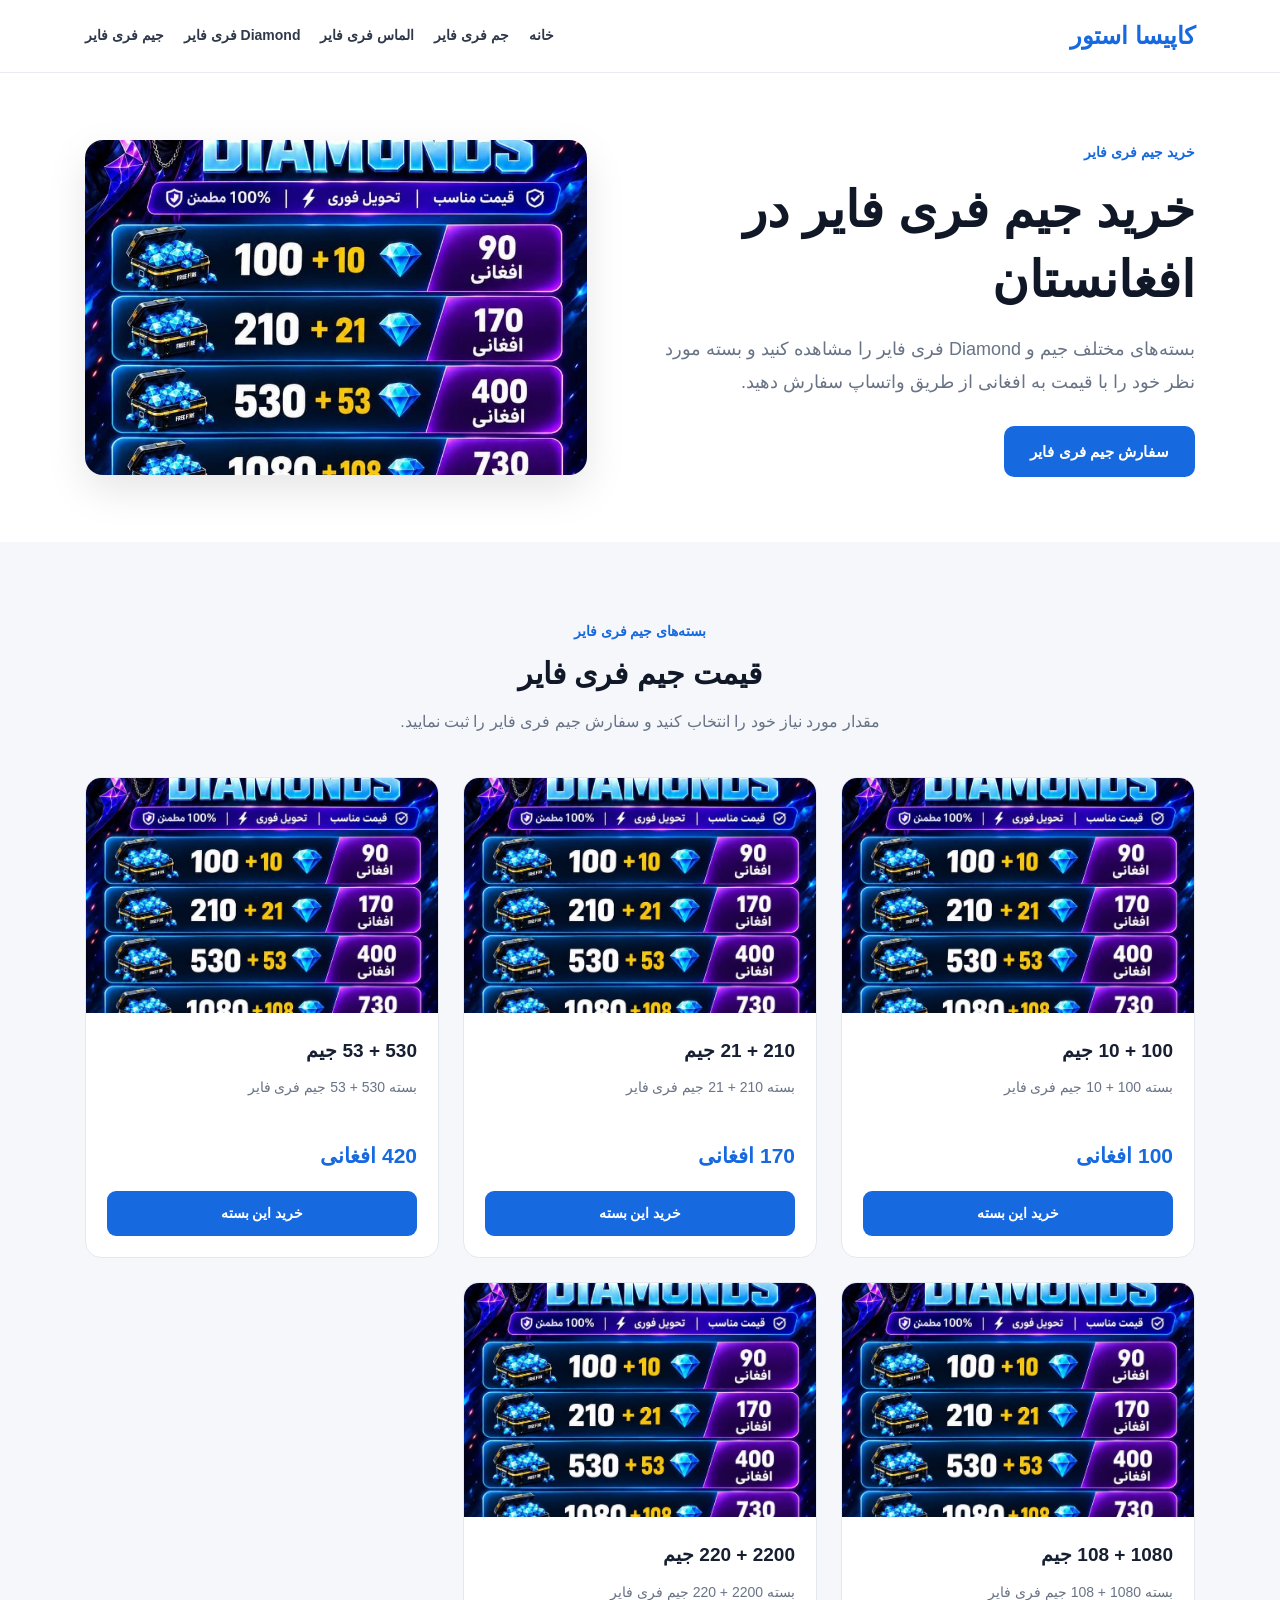
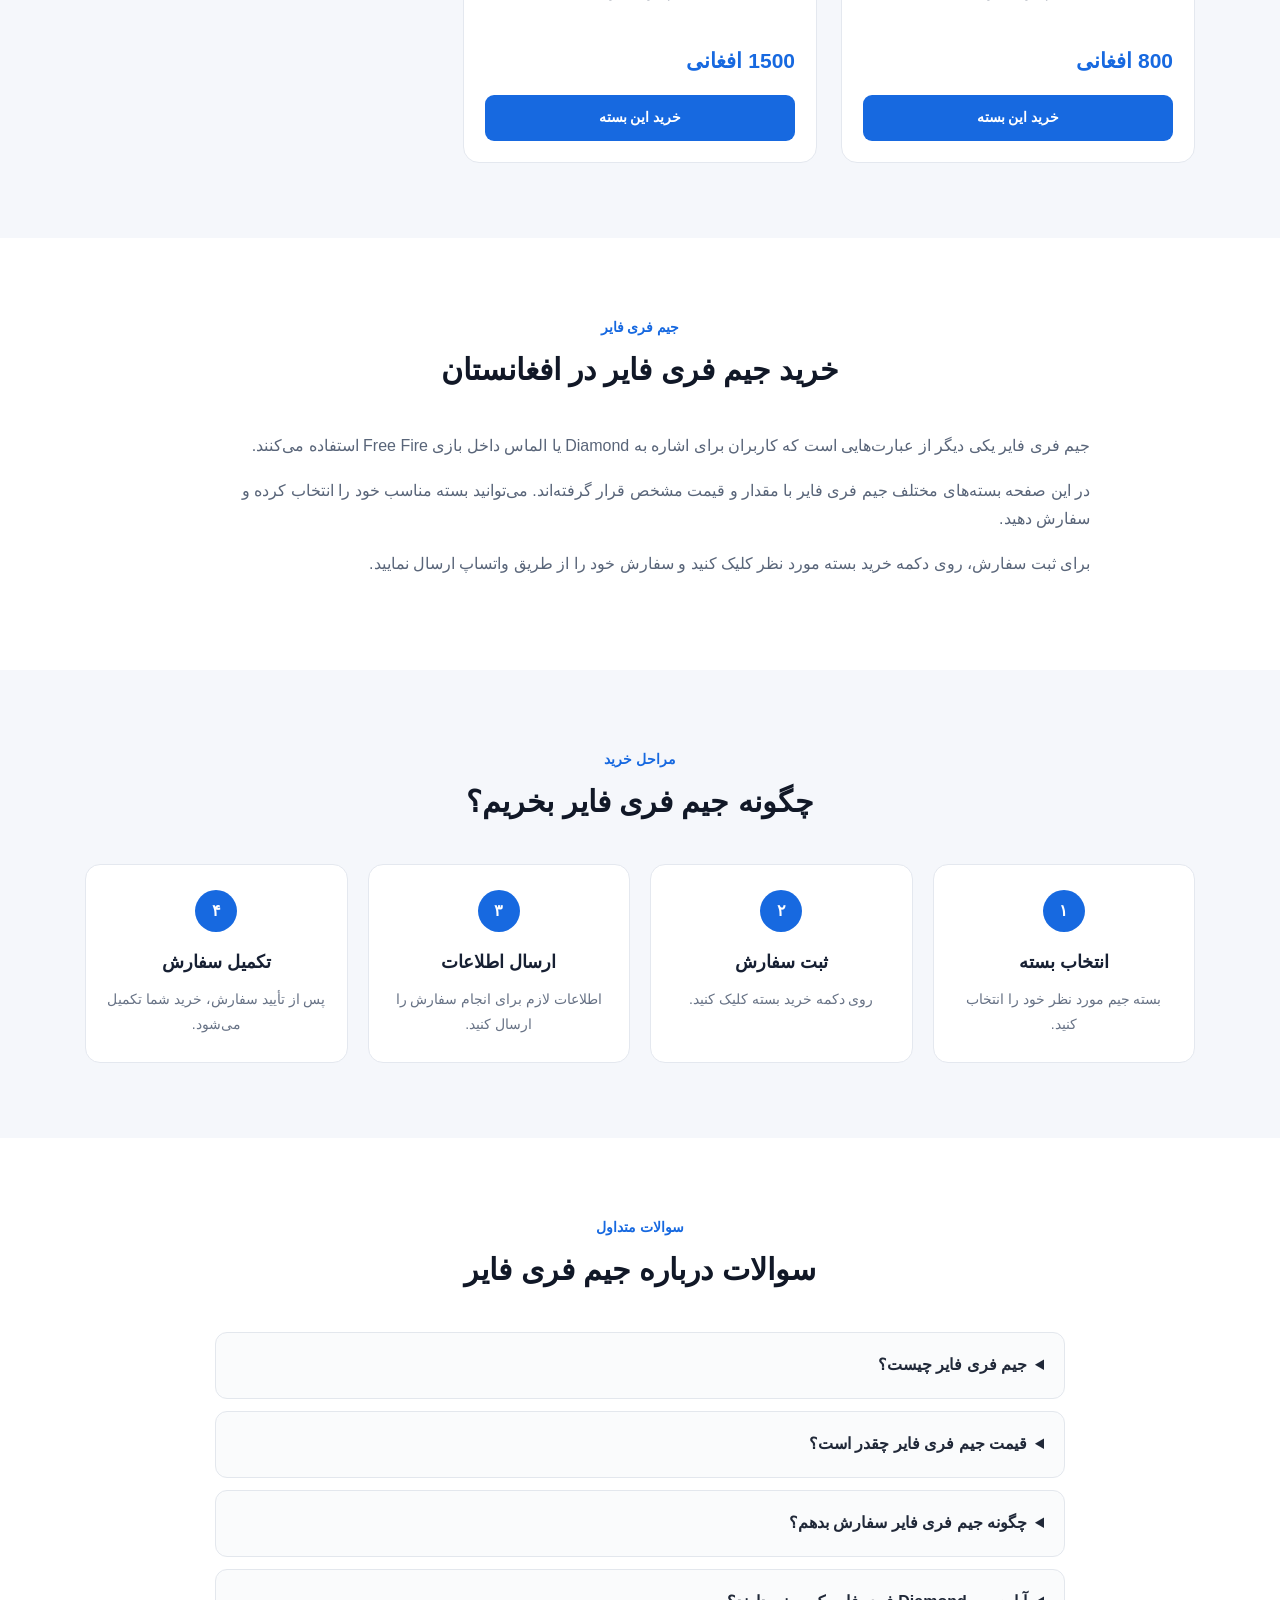
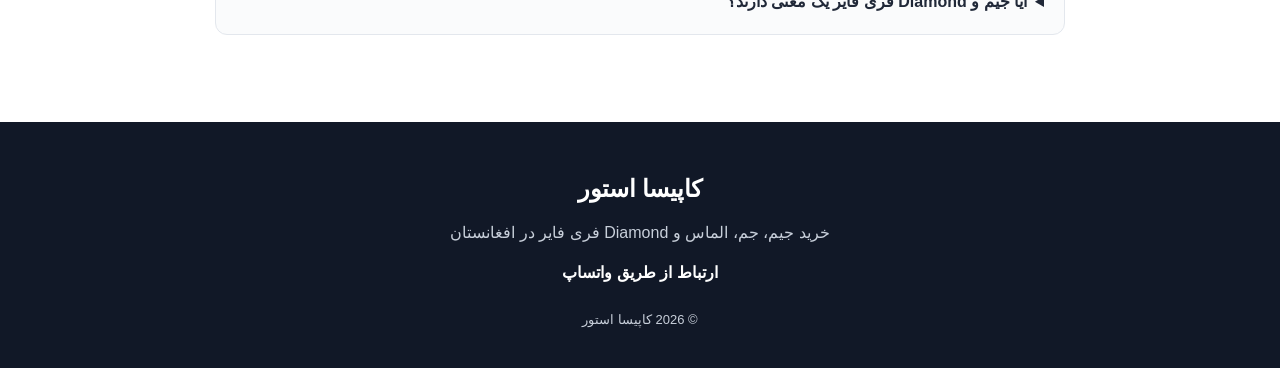
<file: jim.html>
<!DOCTYPE html>
<html lang="fa" dir="rtl">

<head>
    <meta charset="UTF-8">

    <meta name="viewport" content="width=device-width, initial-scale=1.0">

    <title>خرید جیم فری فایر در افغانستان</title>

    <meta
        name="description"
        content="خرید جیم فری فایر در افغانستان با قیمت مناسب. بسته‌های مختلف جیم و Diamond فری فایر را از کاپیسا استور سفارش دهید."
    >

    <meta name="robots" content="index, follow">

    <meta name="author" content="کاپیسا استور">

    <link
        rel="canonical"
        href="https://freefire.kapisa.xyz/jim.html"
    >

    <link rel="stylesheet" href="css/style.css">
</head>

<body>

    <!-- Header -->
    <header class="site-header">

        <div class="container header-container">

            <a href="index.html" class="logo">
                کاپیسا استور
            </a>

            <nav class="main-navigation" aria-label="منوی اصلی">

                <a href="index.html">
                    خانه
                </a>

                <a href="jam.html">
                    جم فری فایر
                </a>

                <a href="almaz.html">
                    الماس فری فایر
                </a>

                <a href="diamond.html">
                    Diamond فری فایر
                </a>

                <a href="jim.html">
                    جیم فری فایر
                </a>

            </nav>

        </div>

    </header>


    <main>

        <!-- Hero -->
        <section class="hero">

            <div class="container hero-container">

                <div class="hero-content">

                    <span class="hero-label">
                        خرید جیم فری فایر
                    </span>

                    <h1>
                        خرید جیم فری فایر در افغانستان
                    </h1>

                    <p>
                        بسته‌های مختلف جیم و Diamond فری فایر را
                        مشاهده کنید و بسته مورد نظر خود را با قیمت
                        به افغانی از طریق واتساپ سفارش دهید.
                    </p>

                    <a
                        href="https://wa.me/93796345081"
                        class="primary-button"
                        target="_blank"
                        rel="noopener"
                    >
                        سفارش جیم فری فایر
                    </a>

                </div>


                <div class="hero-image">

                    <img
                        src="images/freefire-diamond.jpg"
                        alt="خرید جیم فری فایر در افغانستان"
                        width="800"
                        height="533"
                    >

                </div>

            </div>

        </section>


        <!-- Products -->
        <section class="products-section">

            <div class="container">

                <div class="section-header">

                    <span class="section-label">
                        بسته‌های جیم فری فایر
                    </span>

                    <h2>
                        قیمت جیم فری فایر
                    </h2>

                    <p>
                        مقدار مورد نیاز خود را انتخاب کنید و
                        سفارش جیم فری فایر را ثبت نمایید.
                    </p>

                </div>


                <div class="products-grid">


                    <!-- 100 + 10 -->
                    <article class="product-card">

                        <img
                            src="images/freefire-diamonds.jpg"
                            alt="100 + 10 جیم فری فایر"
                            width="600"
                            height="400"
                            loading="lazy"
                        >

                        <div class="product-content">

                            <h3>
                                100 + 10 جیم
                            </h3>

                            <p>
                                بسته 100 + 10 جیم فری فایر
                            </p>

                            <div class="product-price">
                                100 افغانی
                            </div>

                            <a
                                href="https://wa.me/93796345081?text=سلام،%20بسته%20100%20%2B%2010%20جیم%20فری%20فایر%20را%20می‌خواهم."
                                class="product-button"
                                target="_blank"
                                rel="noopener"
                            >
                                خرید این بسته
                            </a>

                        </div>

                    </article>


                    <!-- 210 + 21 -->
                    <article class="product-card">

                        <img
                            src="images/freefire-diamonds.jpg"
                            alt="210 + 21 جیم فری فایر"
                            width="600"
                            height="400"
                            loading="lazy"
                        >

                        <div class="product-content">

                            <h3>
                                210 + 21 جیم
                            </h3>

                            <p>
                                بسته 210 + 21 جیم فری فایر
                            </p>

                            <div class="product-price">
                                170 افغانی
                            </div>

                            <a
                                href="https://wa.me/93796345081?text=سلام،%20بسته%20210%20%2B%2021%20جیم%20فری%20فایر%20را%20می‌خواهم."
                                class="product-button"
                                target="_blank"
                                rel="noopener"
                            >
                                خرید این بسته
                            </a>

                        </div>

                    </article>


                    <!-- 530 + 53 -->
                    <article class="product-card">

                        <img
                            src="images/freefire-diamonds.jpg"
                            alt="530 + 53 جیم فری فایر"
                            width="600"
                            height="400"
                            loading="lazy"
                        >

                        <div class="product-content">

                            <h3>
                                530 + 53 جیم
                            </h3>

                            <p>
                                بسته 530 + 53 جیم فری فایر
                            </p>

                            <div class="product-price">
                                420 افغانی
                            </div>

                            <a
                                href="https://wa.me/93796345081?text=سلام،%20بسته%20530%20%2B%2053%20جیم%20فری%20فایر%20را%20می‌خواهم."
                                class="product-button"
                                target="_blank"
                                rel="noopener"
                            >
                                خرید این بسته
                            </a>

                        </div>

                    </article>


                    <!-- 1080 + 108 -->
                    <article class="product-card">

                        <img
                            src="images/freefire-diamonds.jpg"
                            alt="1080 + 108 جیم فری فایر"
                            width="600"
                            height="400"
                            loading="lazy"
                        >

                        <div class="product-content">

                            <h3>
                                1080 + 108 جیم
                            </h3>

                            <p>
                                بسته 1080 + 108 جیم فری فایر
                            </p>

                            <div class="product-price">
                                800 افغانی
                            </div>

                            <a
                                href="https://wa.me/93796345081?text=سلام،%20بسته%201080%20%2B%20108%20جیم%20فری%20فایر%20را%20می‌خواهم."
                                class="product-button"
                                target="_blank"
                                rel="noopener"
                            >
                                خرید این بسته
                            </a>

                        </div>

                    </article>


                    <!-- 2200 + 220 -->
                    <article class="product-card">

                        <img
                            src="images/freefire-diamonds.jpg"
                            alt="2200 + 220 جیم فری فایر"
                            width="600"
                            height="400"
                            loading="lazy"
                        >

                        <div class="product-content">

                            <h3>
                                2200 + 220 جیم
                            </h3>

                            <p>
                                بسته 2200 + 220 جیم فری فایر
                            </p>

                            <div class="product-price">
                                1500 افغانی
                            </div>

                            <a
                                href="https://wa.me/93796345081?text=سلام،%20بسته%202200%20%2B%20220%20جیم%20فری%20فایر%20را%20می‌خواهم."
                                class="product-button"
                                target="_blank"
                                rel="noopener"
                            >
                                خرید این بسته
                            </a>

                        </div>

                    </article>

                </div>

            </div>

        </section>


        <!-- About -->
        <section class="about-section">

            <div class="container">

                <div class="section-header">

                    <span class="section-label">
                        جیم فری فایر
                    </span>

                    <h2>
                        خرید جیم فری فایر در افغانستان
                    </h2>

                </div>


                <div class="about-content">

                    <p>
                        جیم فری فایر یکی دیگر از عبارت‌هایی است که
                        کاربران برای اشاره به Diamond یا الماس داخل
                        بازی Free Fire استفاده می‌کنند.
                    </p>

                    <p>
                        در این صفحه بسته‌های مختلف جیم فری فایر
                        با مقدار و قیمت مشخص قرار گرفته‌اند. می‌توانید
                        بسته مناسب خود را انتخاب کرده و سفارش دهید.
                    </p>

                    <p>
                        برای ثبت سفارش، روی دکمه خرید بسته مورد نظر
                        کلیک کنید و سفارش خود را از طریق واتساپ
                        ارسال نمایید.
                    </p>

                </div>

            </div>

        </section>


        <!-- Order Steps -->
        <section class="order-section">

            <div class="container">

                <div class="section-header">

                    <span class="section-label">
                        مراحل خرید
                    </span>

                    <h2>
                        چگونه جیم فری فایر بخریم؟
                    </h2>

                </div>


                <div class="steps-grid">

                    <div class="step">

                        <span class="step-number">
                            ۱
                        </span>

                        <h3>
                            انتخاب بسته
                        </h3>

                        <p>
                            بسته جیم مورد نظر خود را انتخاب کنید.
                        </p>

                    </div>


                    <div class="step">

                        <span class="step-number">
                            ۲
                        </span>

                        <h3>
                            ثبت سفارش
                        </h3>

                        <p>
                            روی دکمه خرید بسته کلیک کنید.
                        </p>

                    </div>


                    <div class="step">

                        <span class="step-number">
                            ۳
                        </span>

                        <h3>
                            ارسال اطلاعات
                        </h3>

                        <p>
                            اطلاعات لازم برای انجام سفارش را ارسال کنید.
                        </p>

                    </div>


                    <div class="step">

                        <span class="step-number">
                            ۴
                        </span>

                        <h3>
                            تکمیل سفارش
                        </h3>

                        <p>
                            پس از تأیید سفارش، خرید شما تکمیل می‌شود.
                        </p>

                    </div>

                </div>

            </div>

        </section>


        <!-- FAQ -->
        <section class="faq-section">

            <div class="container">

                <div class="section-header">

                    <span class="section-label">
                        سوالات متداول
                    </span>

                    <h2>
                        سوالات درباره جیم فری فایر
                    </h2>

                </div>


                <div class="faq-list">

                    <details>

                        <summary>
                            جیم فری فایر چیست؟
                        </summary>

                        <p>
                            جیم یکی از عبارت‌هایی است که بعضی کاربران
                            برای اشاره به Diamond یا الماس فری فایر
                            استفاده می‌کنند.
                        </p>

                    </details>


                    <details>

                        <summary>
                            قیمت جیم فری فایر چقدر است؟
                        </summary>

                        <p>
                            قیمت بسته‌ها بر اساس مقدار Diamond متفاوت
                            است و قیمت هر بسته در بخش محصولات نمایش
                            داده شده است.
                        </p>

                    </details>


                    <details>

                        <summary>
                            چگونه جیم فری فایر سفارش بدهم؟
                        </summary>

                        <p>
                            بسته مورد نظر را انتخاب کنید و از طریق
                            دکمه خرید، سفارش خود را در واتساپ ارسال کنید.
                        </p>

                    </details>


                    <details>

                        <summary>
                            آیا جیم و Diamond فری فایر یک معنی دارند؟
                        </summary>

                        <p>
                            در جستجوهای کاربران، جیم، جم، الماس و
                            Diamond ممکن است برای اشاره به ارز داخل
                            بازی Free Fire استفاده شوند.
                        </p>

                    </details>

                </div>

            </div>

        </section>

    </main>


    <!-- Footer -->
    <footer class="site-footer">

        <div class="container">

            <h2>
                کاپیسا استور
            </h2>

            <p>
                خرید جیم، جم، الماس و Diamond فری فایر در افغانستان
            </p>

            <a
                href="https://wa.me/93796345081"
                target="_blank"
                rel="noopener"
            >
                ارتباط از طریق واتساپ
            </a>

            <p class="copyright">
                © 2026 کاپیسا استور
            </p>

        </div>

    </footer>

</body>

</html>
</file>
<file: css/style.css>
/* ========================================
   RESET
======================================== */

* {
    margin: 0;
    padding: 0;
    box-sizing: border-box;
}

html {
    scroll-behavior: smooth;
    overflow-x: hidden;
}

body {
    width: 100%;
    min-width: 0;
    overflow-x: hidden;

    font-family: Tahoma, Arial, sans-serif;
    line-height: 1.8;

    background: #f5f7fb;
    color: #172033;
}

img {
    display: block;
    max-width: 100%;
    height: auto;
}

a {
    color: inherit;
    text-decoration: none;
}

button,
a {
    -webkit-tap-highlight-color: transparent;
}


/* ========================================
   CONTAINER
======================================== */

.container {
    width: 100%;
    max-width: 1150px;

    margin-left: auto;
    margin-right: auto;

    padding-left: 20px;
    padding-right: 20px;
}


/* ========================================
   HEADER
======================================== */

.site-header {
    width: 100%;

    background: #ffffff;

    border-bottom: 1px solid #e7eaf0;
}

.header-container {
    min-height: 72px;

    display: flex;
    align-items: center;
    justify-content: space-between;

    gap: 25px;
}

.logo {
    flex-shrink: 0;

    color: #1769e0;

    font-size: 24px;
    font-weight: 800;

    white-space: nowrap;
}

.main-navigation {
    min-width: 0;

    display: flex;
    align-items: center;

    gap: 20px;
}

.main-navigation a {
    flex: 0 0 auto;

    color: #30394a;

    font-size: 14px;
    font-weight: 600;

    white-space: nowrap;

    transition: color 0.2s ease;
}

.main-navigation a:hover {
    color: #1769e0;
}


/* ========================================
   HERO
======================================== */

.hero {
    width: 100%;

    padding: 65px 0;

    background: #ffffff;
}

.hero-container {
    min-width: 0;

    display: grid;

    grid-template-columns:
        minmax(0, 1fr)
        minmax(0, 0.9fr);

    align-items: center;

    gap: 50px;
}

.hero-content {
    min-width: 0;
}

.hero-label {
    display: inline-block;

    margin-bottom: 10px;

    color: #1769e0;

    font-size: 14px;
    font-weight: 700;
}

.hero h1 {
    max-width: 700px;

    margin-bottom: 18px;

    color: #101827;

    font-size: clamp(30px, 5vw, 50px);
    line-height: 1.4;
}

.hero-content p {
    max-width: 650px;

    margin-bottom: 28px;

    color: #687386;

    font-size: 18px;
}

.hero-image {
    width: 100%;
    min-width: 0;
}

.hero-image img {
    width: 100%;

    aspect-ratio: 3 / 2;

    object-fit: cover;

    border-radius: 18px;

    box-shadow:
        0 15px 40px rgba(0, 0, 0, 0.10);
}


/* ========================================
   PRIMARY BUTTON
======================================== */

.primary-button {
    min-height: 48px;

    display: inline-flex;

    align-items: center;
    justify-content: center;

    padding: 12px 26px;

    background: #1769e0;
    color: #ffffff;

    border-radius: 10px;

    font-size: 15px;
    font-weight: 700;

    transition:
        background 0.2s ease,
        transform 0.2s ease;
}

.primary-button:hover {
    background: #0d54ba;

    transform: translateY(-1px);
}


/* ========================================
   SECTION HEADER
======================================== */

.section-header {
    width: 100%;
    max-width: 760px;

    margin-left: auto;
    margin-right: auto;
    margin-bottom: 40px;

    text-align: center;
}

.section-label {
    display: inline-block;

    margin-bottom: 7px;

    color: #1769e0;

    font-size: 14px;
    font-weight: 700;
}

.section-header h2 {
    margin-bottom: 12px;

    color: #111827;

    font-size: 30px;
    line-height: 1.5;
}

.section-header p {
    color: #687386;

    font-size: 16px;
}


/* ========================================
   PRODUCTS
======================================== */

.products-section {
    width: 100%;

    padding: 75px 0;

    background: #f5f7fb;
}

.products-grid {
    width: 100%;
    min-width: 0;

    display: grid;

    grid-template-columns:
        repeat(3, minmax(0, 1fr));

    gap: 24px;
}

.product-card {
    min-width: 0;

    overflow: hidden;

    background: #ffffff;

    border: 1px solid #e4e8ef;

    border-radius: 16px;

    transition:
        transform 0.2s ease,
        box-shadow 0.2s ease;
}

.product-card:hover {
    transform: translateY(-4px);

    box-shadow:
        0 12px 30px rgba(20, 30, 50, 0.10);
}

.product-card > img {
    width: 100%;

    aspect-ratio: 3 / 2;

    object-fit: cover;
}

.product-content {
    padding: 21px;
}

.product-content h3 {
    margin-bottom: 7px;

    color: #172033;

    font-size: 19px;
}

.product-content p {
    min-height: 52px;

    color: #687386;

    font-size: 14px;
}

.product-price {
    margin-top: 10px;

    color: #1769e0;

    font-size: 21px;
    font-weight: 800;
}

.product-button {
    width: 100%;

    min-height: 45px;

    display: flex;

    align-items: center;
    justify-content: center;

    margin-top: 16px;

    padding: 10px;

    background: #1769e0;
    color: #ffffff;

    border-radius: 9px;

    font-size: 14px;
    font-weight: 700;

    transition: background 0.2s ease;
}

.product-button:hover {
    background: #0d54ba;
}


/* ========================================
   ABOUT
======================================== */

.about-section {
    width: 100%;

    padding: 75px 0;

    background: #ffffff;
}

.about-content {
    width: 100%;
    max-width: 900px;

    margin-left: auto;
    margin-right: auto;
}

.about-content p {
    margin-bottom: 16px;

    color: #596579;

    font-size: 16px;
}


/* ========================================
   ORDER STEPS
======================================== */

.order-section {
    width: 100%;

    padding: 75px 0;

    background: #f5f7fb;
}

.steps-grid {
    width: 100%;

    display: grid;

    grid-template-columns:
        repeat(4, minmax(0, 1fr));

    gap: 20px;
}

.step {
    min-width: 0;

    padding: 25px 20px;

    background: #ffffff;

    border: 1px solid #e4e8ef;

    border-radius: 15px;

    text-align: center;
}

.step-number {
    width: 42px;
    height: 42px;

    display: flex;

    align-items: center;
    justify-content: center;

    margin: 0 auto 14px;

    border-radius: 50%;

    background: #1769e0;
    color: #ffffff;

    font-weight: 700;
}

.step h3 {
    margin-bottom: 8px;

    color: #172033;

    font-size: 18px;
}

.step p {
    color: #687386;

    font-size: 14px;
}


/* ========================================
   FAQ
======================================== */

.faq-section {
    width: 100%;

    padding: 75px 0;

    background: #ffffff;
}

.faq-list {
    width: 100%;
    max-width: 850px;

    margin-left: auto;
    margin-right: auto;
}

.faq-list details {
    width: 100%;

    margin-bottom: 12px;

    padding: 18px 20px;

    background: #fafbfc;

    border: 1px solid #e3e7ed;

    border-radius: 12px;
}

.faq-list summary {
    cursor: pointer;

    color: #202838;

    font-weight: 700;
}

.faq-list details p {
    margin-top: 12px;

    color: #687386;

    font-size: 15px;
}


/* ========================================
   FOOTER
======================================== */

.site-footer {
    width: 100%;

    padding: 45px 0 25px;

    background: #111827;

    color: #ffffff;

    text-align: center;
}

.site-footer h2 {
    margin-bottom: 8px;

    font-size: 24px;
}

.site-footer p {
    margin-bottom: 12px;

    color: #c8cfda;
}

.site-footer a {
    display: inline-block;

    margin-bottom: 20px;

    color: #ffffff;

    font-weight: 700;
}

.copyright {
    font-size: 13px;
}


/* ========================================
   TABLET
   901px تا 1100px
======================================== */

@media (max-width: 1100px) {

    .hero-container {
        gap: 35px;
    }

    .products-grid {
        grid-template-columns:
            repeat(3, minmax(0, 1fr));

        gap: 18px;
    }

    .steps-grid {
        gap: 15px;
    }
}


/* ========================================
   TABLET
   حداکثر 900px
======================================== */

@media (max-width: 900px) {

    .container {
        padding-left: 18px;
        padding-right: 18px;
    }

    .header-container {
        flex-direction: column;

        padding-top: 16px;
        padding-bottom: 16px;

        gap: 14px;
    }

    .main-navigation {
        width: 100%;

        justify-content: flex-start;

        overflow-x: auto;

        padding-bottom: 4px;

        scrollbar-width: none;
    }

    .main-navigation::-webkit-scrollbar {
        display: none;
    }

    .hero-container {
        grid-template-columns: 1fr;

        text-align: center;

        gap: 35px;
    }

    .hero-content p {
        margin-left: auto;
        margin-right: auto;
    }

    .hero-image {
        max-width: 700px;

        margin-left: auto;
        margin-right: auto;
    }

    .products-grid {
        grid-template-columns:
            repeat(2, minmax(0, 1fr));
    }

    .steps-grid {
        grid-template-columns:
            repeat(2, minmax(0, 1fr));
    }
}


/* ========================================
   MOBILE
   حداکثر 600px
======================================== */

@media (max-width: 600px) {

    .container {
        width: 100%;

        padding-left: 14px;
        padding-right: 14px;
    }

    /* Header */

    .site-header {
        position: relative;
    }

    .header-container {
        min-height: auto;

        padding-top: 15px;
        padding-bottom: 12px;
    }

    .logo {
        font-size: 22px;
    }

    .main-navigation {
        gap: 16px;
    }

    .main-navigation a {
        font-size: 13px;
    }


    /* Hero */

    .hero {
        padding: 42px 0;
    }

    .hero-container {
        display: flex;

        flex-direction: column;

        width: 100%;

        gap: 28px;
    }

    .hero h1 {
        font-size: 29px;

        line-height: 1.45;
    }

    .hero-content p {
        font-size: 16px;

        line-height: 2;
    }

    .primary-button {
        width: 100%;
    }

    .hero-image {
        width: 100%;
    }

    .hero-image img {
        width: 100%;

        aspect-ratio: 16 / 10;

        border-radius: 14px;
    }


    /* Sections */

    .products-section,
    .about-section,
    .order-section,
    .faq-section {
        padding: 55px 0;
    }

    .section-header {
        margin-bottom: 30px;
    }

    .section-header h2 {
        font-size: 25px;
    }

    .section-header p {
        font-size: 15px;
    }


    /* Products */

    .products-grid {
        grid-template-columns: 1fr;

        gap: 18px;
    }

    .product-card > img {
        aspect-ratio: 16 / 10;
    }

    .product-content {
        padding: 19px;
    }

    .product-content h3 {
        font-size: 18px;
    }

    .product-price {
        font-size: 20px;
    }


    /* Steps */

    .steps-grid {
        grid-template-columns: 1fr;

        gap: 15px;
    }

    .step {
        padding: 22px 18px;
    }


    /* FAQ */

    .faq-list details {
        padding: 16px;
    }
}


/* ========================================
   SMALL MOBILE
   حداکثر 380px
======================================== */

@media (max-width: 380px) {

    .container {
        padding-left: 12px;
        padding-right: 12px;
    }

    .logo {
        font-size: 20px;
    }

    .main-navigation {
        gap: 13px;
    }

    .main-navigation a {
        font-size: 12px;
    }

    .hero h1 {
        font-size: 26px;
    }

    .hero-content p {
        font-size: 15px;
    }

    .section-header h2 {
        font-size: 23px;
    }
}
</file>
